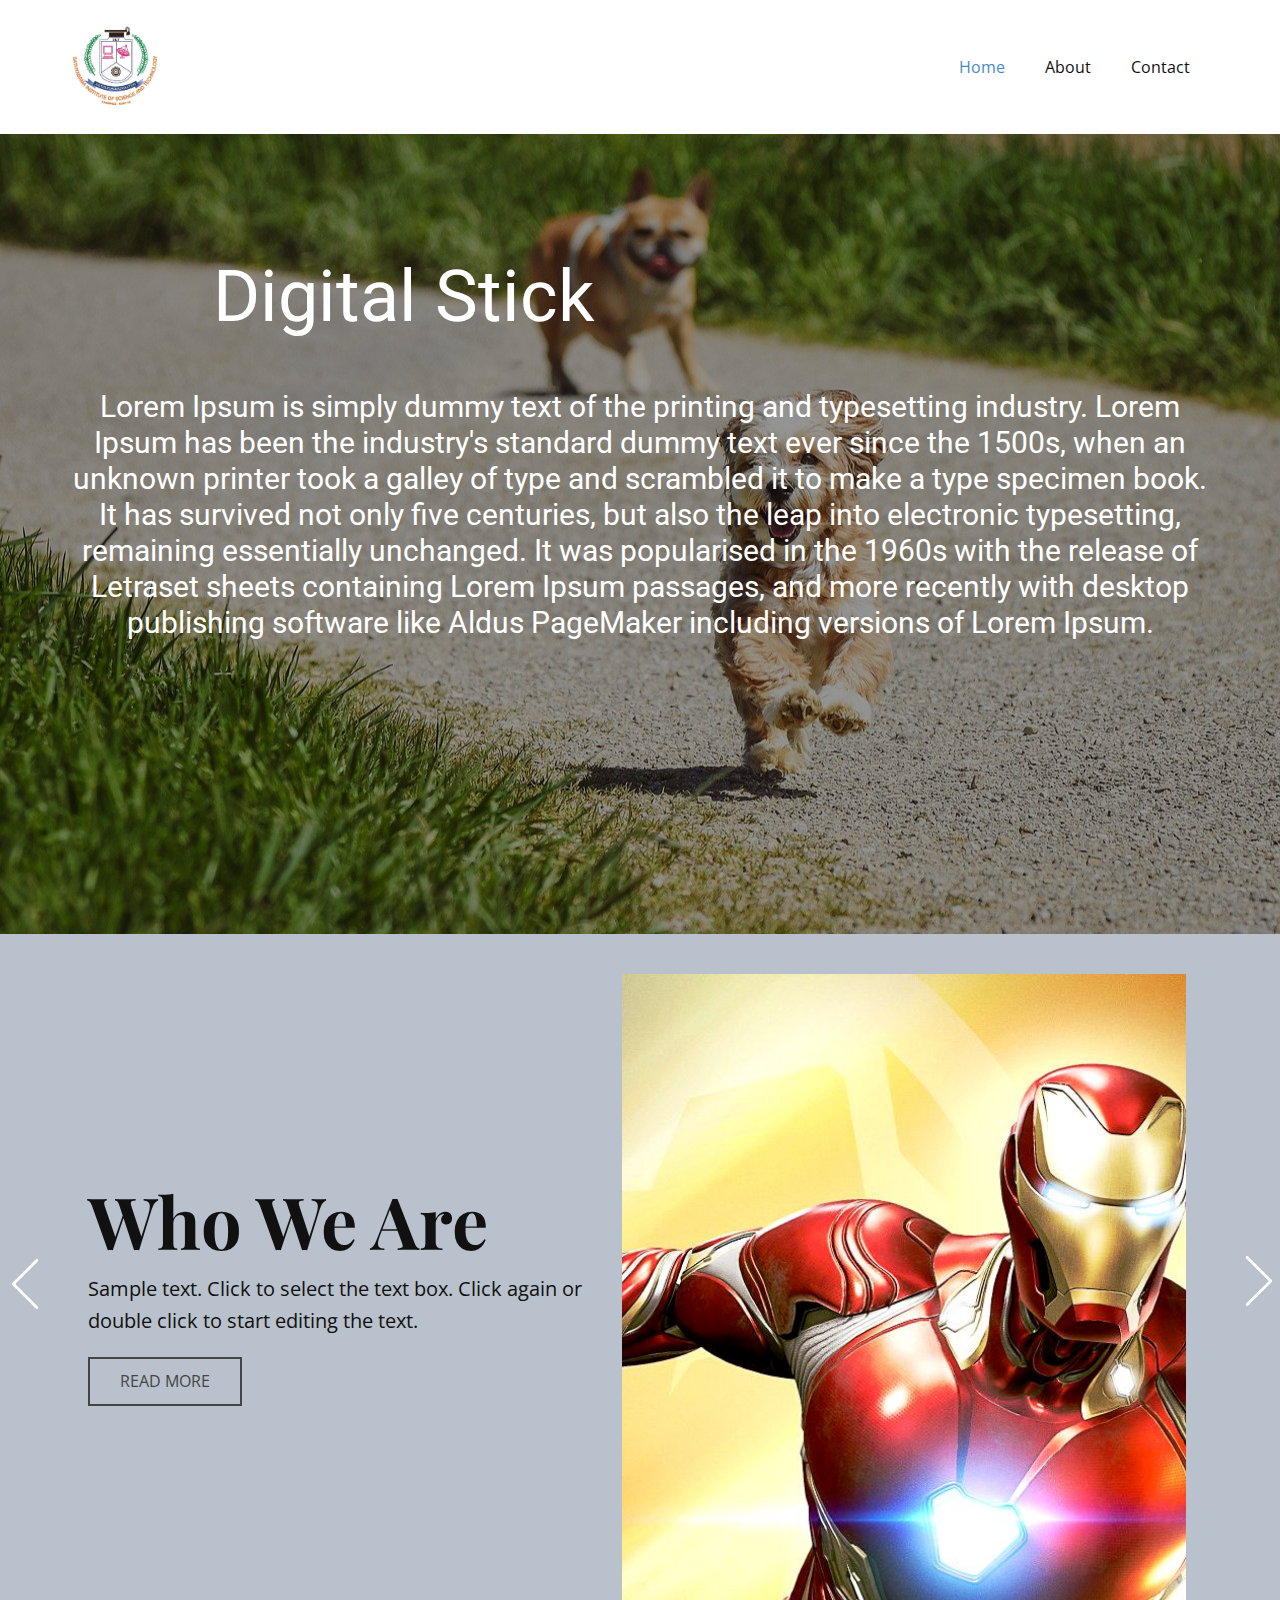
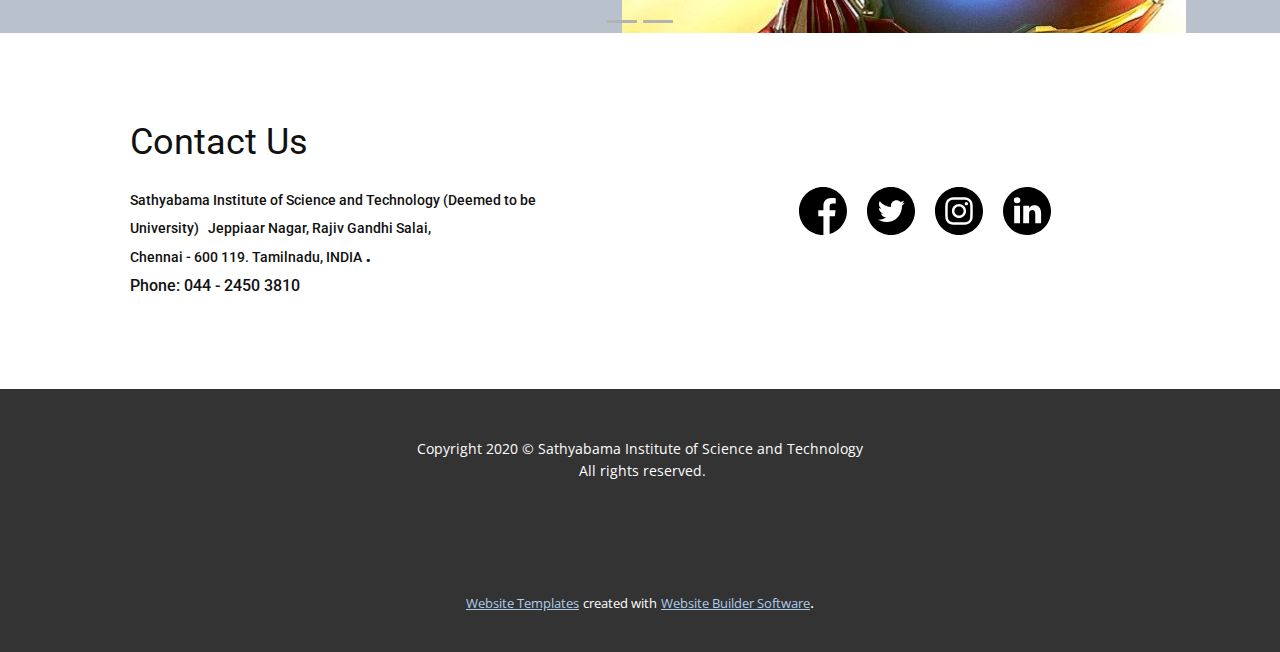
<file: index.html>
<!DOCTYPE html>
<html style="font-size: 16px;">
  <head>
    <meta name="viewport" content="width=device-width, initial-scale=1.0">
    <meta charset="utf-8">
    <meta name="keywords" content="Digital Stick, Who We Are, About our product, Contact Us">
    <meta name="description" content="">
    <title>Home</title>
    <link rel="stylesheet" href="nicepage.css" media="screen">
<link rel="stylesheet" href="Home.css" media="screen">
    <script class="u-script" type="text/javascript" src="jquery.js" defer=""></script>
    <script class="u-script" type="text/javascript" src="nicepage.js" defer=""></script>
    <meta name="generator" content="Nicepage 4.11.3, nicepage.com">
    <link id="u-theme-google-font" rel="stylesheet" href="https://fonts.googleapis.com/css?family=Roboto:100,100i,300,300i,400,400i,500,500i,700,700i,900,900i|Open+Sans:300,300i,400,400i,500,500i,600,600i,700,700i,800,800i">
    <link id="u-page-google-font" rel="stylesheet" href="https://fonts.googleapis.com/css?family=Playfair+Display:400,400i,500,500i,600,600i,700,700i,800,800i,900,900i">
    
    
    
    
    <script type="application/ld+json">{
		"@context": "http://schema.org",
		"@type": "Organization",
		"name": "",
		"logo": "images/Sathyabamalogozzzz.jpg"
}</script>
    <meta name="theme-color" content="#478ac9">
    <meta property="og:title" content="Home">
    <meta property="og:type" content="website">
  </head>
  <body data-home-page="Home.html" data-home-page-title="Home" class="u-body u-xl-mode"><header class="u-clearfix u-header u-header" id="sec-a9af"><div class="u-clearfix u-sheet u-sheet-1">
        <a href="https://nicepage.com" class="u-image u-logo u-image-1" data-image-width="919" data-image-height="907">
          <img src="images/Sathyabamalogozzzz.jpg" class="u-logo-image u-logo-image-1">
        </a>
        <nav class="u-menu u-menu-dropdown u-offcanvas u-menu-1">
          <div class="menu-collapse" style="font-size: 1rem; letter-spacing: 0px;">
            <a class="u-button-style u-custom-left-right-menu-spacing u-custom-padding-bottom u-custom-top-bottom-menu-spacing u-nav-link u-text-active-palette-1-base u-text-hover-palette-2-base" href="#">
              <svg class="u-svg-link" viewBox="0 0 24 24"><use xmlns:xlink="http://www.w3.org/1999/xlink" xlink:href="#menu-hamburger"></use></svg>
              <svg class="u-svg-content" version="1.1" id="menu-hamburger" viewBox="0 0 16 16" x="0px" y="0px" xmlns:xlink="http://www.w3.org/1999/xlink" xmlns="http://www.w3.org/2000/svg"><g><rect y="1" width="16" height="2"></rect><rect y="7" width="16" height="2"></rect><rect y="13" width="16" height="2"></rect>
</g></svg>
            </a>
          </div>
          <div class="u-custom-menu u-nav-container">
            <ul class="u-nav u-unstyled u-nav-1"><li class="u-nav-item"><a class="u-button-style u-nav-link u-text-active-palette-1-base u-text-hover-palette-2-base" href="Home.html" style="padding: 10px 20px;">Home</a>
</li><li class="u-nav-item"><a class="u-button-style u-nav-link u-text-active-palette-1-base u-text-hover-palette-2-base" href="Home.html#carousel_df7d" data-page-id="18744446" style="padding: 10px 20px;">About</a>
</li><li class="u-nav-item"><a class="u-button-style u-nav-link u-text-active-palette-1-base u-text-hover-palette-2-base" href="Home.html#sec-c124" data-page-id="18744446" style="padding: 10px 20px;">Contact</a>
</li></ul>
          </div>
          <div class="u-custom-menu u-nav-container-collapse">
            <div class="u-black u-container-style u-inner-container-layout u-opacity u-opacity-95 u-sidenav">
              <div class="u-inner-container-layout u-sidenav-overflow">
                <div class="u-menu-close"></div>
                <ul class="u-align-center u-nav u-popupmenu-items u-unstyled u-nav-2"><li class="u-nav-item"><a class="u-button-style u-nav-link" href="Home.html">Home</a>
</li><li class="u-nav-item"><a class="u-button-style u-nav-link" href="Home.html#carousel_df7d" data-page-id="18744446">About</a>
</li><li class="u-nav-item"><a class="u-button-style u-nav-link" href="Home.html#sec-c124" data-page-id="18744446">Contact</a>
</li></ul>
              </div>
            </div>
            <div class="u-black u-menu-overlay u-opacity u-opacity-70"></div>
          </div>
        </nav>
      </div></header>
    <section class="u-align-center u-clearfix u-image u-shading u-section-1" src="" data-image-width="1280" data-image-height="853" id="sec-0246">
      <div class="u-clearfix u-sheet u-sheet-1">
        <h1 class="u-text u-text-default u-title u-text-1">Digital Stick</h1>
        <h3 class="u-text u-text-default u-text-2">Lorem Ipsum&nbsp;is simply dummy text of the printing and typesetting industry. Lorem Ipsum has been the industry's standard dummy text ever since the 1500s, when an unknown printer took a galley of type and scrambled it to make a type specimen book. It has survived not only five centuries, but also the leap into electronic typesetting, remaining essentially unchanged. It was popularised in the 1960s with the release of Letraset sheets containing Lorem Ipsum passages, and more recently with desktop publishing software like Aldus PageMaker including versions of Lorem Ipsum.</h3>
      </div>
    </section>
    <section id="carousel_df7d" class="u-carousel u-slide u-block-d90e-1" data-u-ride="carousel" data-interval="5000">
      <ol class="u-absolute-hcenter u-carousel-indicators u-block-d90e-2">
        <li data-u-target="#carousel_df7d" data-u-slide-to="0" class="u-active u-grey-30"></li>
        <li data-u-target="#carousel_df7d" class="u-grey-30" data-u-slide-to="1"></li>
      </ol>
      <div class="u-carousel-inner" role="listbox">
        <div class="u-active u-align-left u-carousel-item u-clearfix u-palette-5-base u-section-2-1" src="">
          <div class="u-clearfix u-sheet u-valign-bottom u-sheet-1">
            <div class="u-clearfix u-layout-wrap u-layout-wrap-1">
              <div class="u-layout">
                <div class="u-layout-row">
                  <div class="u-container-style u-layout-cell u-left-cell u-size-30 u-layout-cell-1">
                    <div class="u-container-layout u-valign-middle u-container-layout-1">
                      <h1 class="u-custom-font u-font-playfair-display u-text u-title u-text-1">Who We Are</h1>
                      <p class="u-large-text u-text u-text-variant u-text-2">Sample text. Click to select the text box. Click again or double click to start editing the text.</p>
                      <a href="https://nicepage.com/website-design" class="u-border-2 u-border-grey-dark-1 u-btn u-btn-rectangle u-button-style u-none u-btn-1">read more</a>
                    </div>
                  </div>
                  <div class="u-container-style u-image u-layout-cell u-right-cell u-size-30 u-image-1" data-image-width="1300" data-image-height="650">
                    <div class="u-container-layout u-container-layout-2"></div>
                  </div>
                </div>
              </div>
            </div>
          </div>
        </div>
        <div class="u-align-left u-carousel-item u-clearfix u-palette-5-base u-section-2-2" src="">
          <div class="u-clearfix u-sheet u-valign-bottom-lg u-valign-bottom-xl u-sheet-1">
            <div class="u-clearfix u-expanded-width-md u-expanded-width-sm u-expanded-width-xs u-layout-wrap u-layout-wrap-1">
              <div class="u-layout">
                <div class="u-layout-row">
                  <div class="u-container-style u-layout-cell u-left-cell u-size-30 u-layout-cell-1">
                    <div class="u-container-layout u-valign-middle u-container-layout-1">
                      <h1 class="u-text u-text-1">About our product</h1>
                      <p class="u-large-text u-text u-text-variant u-text-2"></p>
                      <p style="language:en-IN;line-height:150%;margin-top:5.76pt;margin-bottom:12.0pt;
margin-left:0in;text-indent:0in;text-align:justify;text-justify:inter-ideograph;
direction:ltr;unicode-bidi:embed;mso-line-break-override:none;word-break:normal;
punctuation-wrap:hanging">
                        <span style="font-size:16.0pt;font-family:&quot;Segoe UI&quot;;
mso-ascii-font-family:&quot;Segoe UI&quot;;mso-fareast-font-family:+mn-ea;mso-bidi-font-family:
+mn-cs;mso-ascii-theme-font:minor-latin;mso-fareast-theme-font:minor-fareast;
mso-bidi-theme-font:minor-bidi;color:#DD462F;mso-font-kerning:12.0pt;
language:en-US;font-weight:bold;mso-style-textfill-type:solid;mso-style-textfill-fill-color:
#DD462F;mso-style-textfill-fill-alpha:100.0%">Our Product ‘The safety stick’
aims at safeguarding the elders and women in case of emergency. This product is
meant for reacting suddenly in order to tackle with the situation as well as
informing the emergency contact persons about our present situation&nbsp;</span>
                      </p>
                      <p></p>
                      <a href="https://nicepage.com/website-design" class="u-border-2 u-border-grey-dark-1 u-btn u-btn-rectangle u-button-style u-none u-btn-1">read more</a>
                      <img class="u-image u-image-default u-image-1" src="images/image.png" alt="" data-image-width="2589" data-image-height="45">
                    </div>
                  </div>
                  <div class="u-container-style u-image u-layout-cell u-right-cell u-size-30 u-image-2" data-image-width="1300" data-image-height="650">
                    <div class="u-container-layout u-container-layout-2"></div>
                  </div>
                </div>
              </div>
            </div>
          </div>
        </div>
      </div>
      <a class="u-absolute-vcenter u-carousel-control u-carousel-control-prev u-text-body-alt-color u-block-d90e-3" href="#carousel_df7d" role="button" data-u-slide="prev">
        <span aria-hidden="true">
          <svg viewBox="0 0 477.175 477.175"><path d="M145.188,238.575l215.5-215.5c5.3-5.3,5.3-13.8,0-19.1s-13.8-5.3-19.1,0l-225.1,225.1c-5.3,5.3-5.3,13.8,0,19.1l225.1,225
                    c2.6,2.6,6.1,4,9.5,4s6.9-1.3,9.5-4c5.3-5.3,5.3-13.8,0-19.1L145.188,238.575z"></path></svg>
        </span>
        <span class="sr-only">Previous</span>
      </a>
      <a class="u-carousel-control u-carousel-control-next u-text-body-alt-color u-block-d90e-4" href="#carousel_df7d" role="button" data-u-slide="next">
        <span aria-hidden="true">
          <svg viewBox="0 0 477.175 477.175"><path d="M360.731,229.075l-225.1-225.1c-5.3-5.3-13.8-5.3-19.1,0s-5.3,13.8,0,19.1l215.5,215.5l-215.5,215.5
                    c-5.3,5.3-5.3,13.8,0,19.1c2.6,2.6,6.1,4,9.5,4c3.4,0,6.9-1.3,9.5-4l225.1-225.1C365.931,242.875,365.931,234.275,360.731,229.075z"></path></svg>
        </span>
        <span class="sr-only">Next</span>
      </a>
    </section>
    <section class="u-clearfix u-section-3" id="sec-c124">
      <div class="u-clearfix u-sheet u-valign-middle u-sheet-1">
        <div class="u-clearfix u-expanded-width u-layout-wrap u-layout-wrap-1">
          <div class="u-gutter-0 u-layout" style="">
            <div class="u-layout-row" style="">
              <div class="u-align-left u-container-style u-layout-cell u-left-cell u-size-30 u-layout-cell-1">
                <div class="u-container-layout u-container-layout-1">
                  <h2 class="u-text u-text-default u-text-1">Contact Us</h2>
                  <h4 class="u-text u-text-default u-text-2">
                    <span style="font-size: 0.875rem;"> Sathyabama Institute of Science and Technology (Deemed to be University)&nbsp; &nbsp;Jeppiaar Nagar, Rajiv Gandhi Salai,<br>Chennai - 600 119. Tamilnadu, INDIA
                    </span>.<span style="font-size: 1rem;"></span>
                    <br>
                    <span style="font-size: 1rem;">Phone:&nbsp;044 - 2450 3810</span>
                    <br>
                  </h4>
                </div>
              </div>
              <div class="u-align-left-sm u-align-left-xs u-align-right-lg u-align-right-md u-align-right-xl u-container-style u-layout-cell u-right-cell u-size-30 u-layout-cell-2">
                <div class="u-container-layout u-valign-middle u-container-layout-2">
                  <div class="u-social-icons u-spacing-20 u-social-icons-1">
                    <a class="u-social-url" title="facebook" target="_blank" href="https://www.facebook.com/SathyabamaOfficial/"><span class="u-icon u-social-facebook u-social-icon u-icon-1"><svg class="u-svg-link" preserveAspectRatio="xMidYMin slice" viewBox="0 0 512 512" style=""><use xmlns:xlink="http://www.w3.org/1999/xlink" xlink:href="#svg-5e9f"></use></svg><svg class="u-svg-content" viewBox="0 0 512 512" id="svg-5e9f"><path d="m512 256c0-141.4-114.6-256-256-256s-256 114.6-256 256 114.6 256 256 256c1.5 0 3 0 4.5-.1v-199.2h-55v-64.1h55v-47.2c0-54.7 33.4-84.5 82.2-84.5 23.4 0 43.5 1.7 49.3 2.5v57.2h-33.6c-26.5 0-31.7 12.6-31.7 31.1v40.8h63.5l-8.3 64.1h-55.2v189.5c107-30.7 185.3-129.2 185.3-246.1z"></path></svg></span>
                    </a>
                    <a class="u-social-url" title="twitter" target="_blank" href="https://twitter.com/SathyabamaSIST?ref_src=twsrc%5Egoogle%7Ctwcamp%5Eserp%7Ctwgr%5Eauthor"><span class="u-icon u-social-icon u-social-twitter u-icon-2"><svg class="u-svg-link" preserveAspectRatio="xMidYMin slice" viewBox="0 0 512 512" style=""><use xmlns:xlink="http://www.w3.org/1999/xlink" xlink:href="#svg-9173"></use></svg><svg class="u-svg-content" viewBox="0 0 512 512" id="svg-9173"><path d="m256 0c-141.363281 0-256 114.636719-256 256s114.636719 256 256 256 256-114.636719 256-256-114.636719-256-256-256zm116.886719 199.601562c.113281 2.519532.167969 5.050782.167969 7.59375 0 77.644532-59.101563 167.179688-167.183594 167.183594h.003906-.003906c-33.183594 0-64.0625-9.726562-90.066406-26.394531 4.597656.542969 9.277343.8125 14.015624.8125 27.53125 0 52.867188-9.390625 72.980469-25.152344-25.722656-.476562-47.410156-17.464843-54.894531-40.8125 3.582031.6875 7.265625 1.0625 11.042969 1.0625 5.363281 0 10.558593-.722656 15.496093-2.070312-26.886718-5.382813-47.140624-29.144531-47.140624-57.597657 0-.265624 0-.503906.007812-.75 7.917969 4.402344 16.972656 7.050782 26.613281 7.347657-15.777343-10.527344-26.148437-28.523438-26.148437-48.910157 0-10.765624 2.910156-20.851562 7.957031-29.535156 28.976563 35.554688 72.28125 58.9375 121.117187 61.394532-1.007812-4.304688-1.527343-8.789063-1.527343-13.398438 0-32.4375 26.316406-58.753906 58.765625-58.753906 16.902344 0 32.167968 7.144531 42.890625 18.566406 13.386719-2.640625 25.957031-7.53125 37.3125-14.261719-4.394531 13.714844-13.707031 25.222657-25.839844 32.5 11.886719-1.421875 23.214844-4.574219 33.742187-9.253906-7.863281 11.785156-17.835937 22.136719-29.308593 30.429687zm0 0"></path></svg></span>
                    </a>
                    <a class="u-social-url" title="instagram" target="_blank" href="https://www.instagram.com/sathyabama.official/"><span class="u-icon u-social-icon u-social-instagram u-icon-3"><svg class="u-svg-link" preserveAspectRatio="xMidYMin slice" viewBox="0 0 512 512" style=""><use xmlns:xlink="http://www.w3.org/1999/xlink" xlink:href="#svg-ddc9"></use></svg><svg class="u-svg-content" viewBox="0 0 512 512" id="svg-ddc9"><path d="m305 256c0 27.0625-21.9375 49-49 49s-49-21.9375-49-49 21.9375-49 49-49 49 21.9375 49 49zm0 0"></path><path d="m370.59375 169.304688c-2.355469-6.382813-6.113281-12.160157-10.996094-16.902344-4.742187-4.882813-10.515625-8.640625-16.902344-10.996094-5.179687-2.011719-12.960937-4.40625-27.292968-5.058594-15.503906-.707031-20.152344-.859375-59.402344-.859375-39.253906 0-43.902344.148438-59.402344.855469-14.332031.65625-22.117187 3.050781-27.292968 5.0625-6.386719 2.355469-12.164063 6.113281-16.902344 10.996094-4.882813 4.742187-8.640625 10.515625-11 16.902344-2.011719 5.179687-4.40625 12.964843-5.058594 27.296874-.707031 15.5-.859375 20.148438-.859375 59.402344 0 39.25.152344 43.898438.859375 59.402344.652344 14.332031 3.046875 22.113281 5.058594 27.292969 2.359375 6.386719 6.113281 12.160156 10.996094 16.902343 4.742187 4.882813 10.515624 8.640626 16.902343 10.996094 5.179688 2.015625 12.964844 4.410156 27.296875 5.0625 15.5.707032 20.144532.855469 59.398438.855469 39.257812 0 43.90625-.148437 59.402344-.855469 14.332031-.652344 22.117187-3.046875 27.296874-5.0625 12.820313-4.945312 22.953126-15.078125 27.898438-27.898437 2.011719-5.179688 4.40625-12.960938 5.0625-27.292969.707031-15.503906.855469-20.152344.855469-59.402344 0-39.253906-.148438-43.902344-.855469-59.402344-.652344-14.332031-3.046875-22.117187-5.0625-27.296874zm-114.59375 162.179687c-41.691406 0-75.488281-33.792969-75.488281-75.484375s33.796875-75.484375 75.488281-75.484375c41.6875 0 75.484375 33.792969 75.484375 75.484375s-33.796875 75.484375-75.484375 75.484375zm78.46875-136.3125c-9.742188 0-17.640625-7.898437-17.640625-17.640625s7.898437-17.640625 17.640625-17.640625 17.640625 7.898437 17.640625 17.640625c-.003906 9.742188-7.898437 17.640625-17.640625 17.640625zm0 0"></path><path d="m256 0c-141.363281 0-256 114.636719-256 256s114.636719 256 256 256 256-114.636719 256-256-114.636719-256-256-256zm146.113281 316.605469c-.710937 15.648437-3.199219 26.332031-6.832031 35.683593-7.636719 19.746094-23.246094 35.355469-42.992188 42.992188-9.347656 3.632812-20.035156 6.117188-35.679687 6.832031-15.675781.714844-20.683594.886719-60.605469.886719-39.925781 0-44.929687-.171875-60.609375-.886719-15.644531-.714843-26.332031-3.199219-35.679687-6.832031-9.8125-3.691406-18.695313-9.476562-26.039063-16.957031-7.476562-7.339844-13.261719-16.226563-16.953125-26.035157-3.632812-9.347656-6.121094-20.035156-6.832031-35.679687-.722656-15.679687-.890625-20.6875-.890625-60.609375s.167969-44.929688.886719-60.605469c.710937-15.648437 3.195312-26.332031 6.828125-35.683593 3.691406-9.808594 9.480468-18.695313 16.960937-26.035157 7.339844-7.480469 16.226563-13.265625 26.035157-16.957031 9.351562-3.632812 20.035156-6.117188 35.683593-6.832031 15.675781-.714844 20.683594-.886719 60.605469-.886719s44.929688.171875 60.605469.890625c15.648437.710937 26.332031 3.195313 35.683593 6.824219 9.808594 3.691406 18.695313 9.480468 26.039063 16.960937 7.476563 7.34375 13.265625 16.226563 16.953125 26.035157 3.636719 9.351562 6.121094 20.035156 6.835938 35.683593.714843 15.675781.882812 20.683594.882812 60.605469s-.167969 44.929688-.886719 60.605469zm0 0"></path></svg></span>
                    </a>
                    <a class="u-social-url" target="_blank" data-type="Custom" title="linkedin" href="https://www.linkedin.com/school/sathyabama-institute-of-science-&amp;-technology-chennai/"><span class="u-icon u-social-custom u-social-icon u-icon-4"><svg class="u-svg-link" preserveAspectRatio="xMidYMin slice" viewBox="0 0 512 512" style=""><use xmlns:xlink="http://www.w3.org/1999/xlink" xlink:href="#svg-2804"></use></svg><svg class="u-svg-content" viewBox="0 0 512 512" id="svg-2804"><path d="m256 0c-141.363281 0-256 114.636719-256 256s114.636719 256 256 256 256-114.636719 256-256-114.636719-256-256-256zm-74.390625 387h-62.347656v-187.574219h62.347656zm-31.171875-213.1875h-.40625c-20.921875 0-34.453125-14.402344-34.453125-32.402344 0-18.40625 13.945313-32.410156 35.273437-32.410156 21.328126 0 34.453126 14.003906 34.859376 32.410156 0 18-13.53125 32.402344-35.273438 32.402344zm255.984375 213.1875h-62.339844v-100.347656c0-25.21875-9.027343-42.417969-31.585937-42.417969-17.222656 0-27.480469 11.601563-31.988282 22.800781-1.648437 4.007813-2.050781 9.609375-2.050781 15.214844v104.75h-62.34375s.816407-169.976562 0-187.574219h62.34375v26.558594c8.285157-12.78125 23.109375-30.960937 56.1875-30.960937 41.019531 0 71.777344 26.808593 71.777344 84.421874zm0 0"></path></svg></span>
                    </a>
                  </div>
                </div>
              </div>
            </div>
          </div>
        </div>
      </div>
    </section>
    
    
    <footer class="u-align-center u-clearfix u-footer u-grey-80 u-footer" id="sec-7534"><div class="u-clearfix u-sheet u-sheet-1">
        <p class="u-small-text u-text u-text-variant u-text-1">Copyright 2020&nbsp;© Sathyabama Institute of Science and Technology<br>&nbsp;All rights reserved.
        </p>
      </div></footer>
    <section class="u-backlink u-clearfix u-grey-80">
      <a class="u-link" href="https://nicepage.com/website-templates" target="_blank">
        <span>Website Templates</span>
      </a>
      <p class="u-text">
        <span>created with</span>
      </p>
      <a class="u-link" href="" target="_blank">
        <span>Website Builder Software</span>
      </a>. 
    </section>
  </body>
</html>
</file>
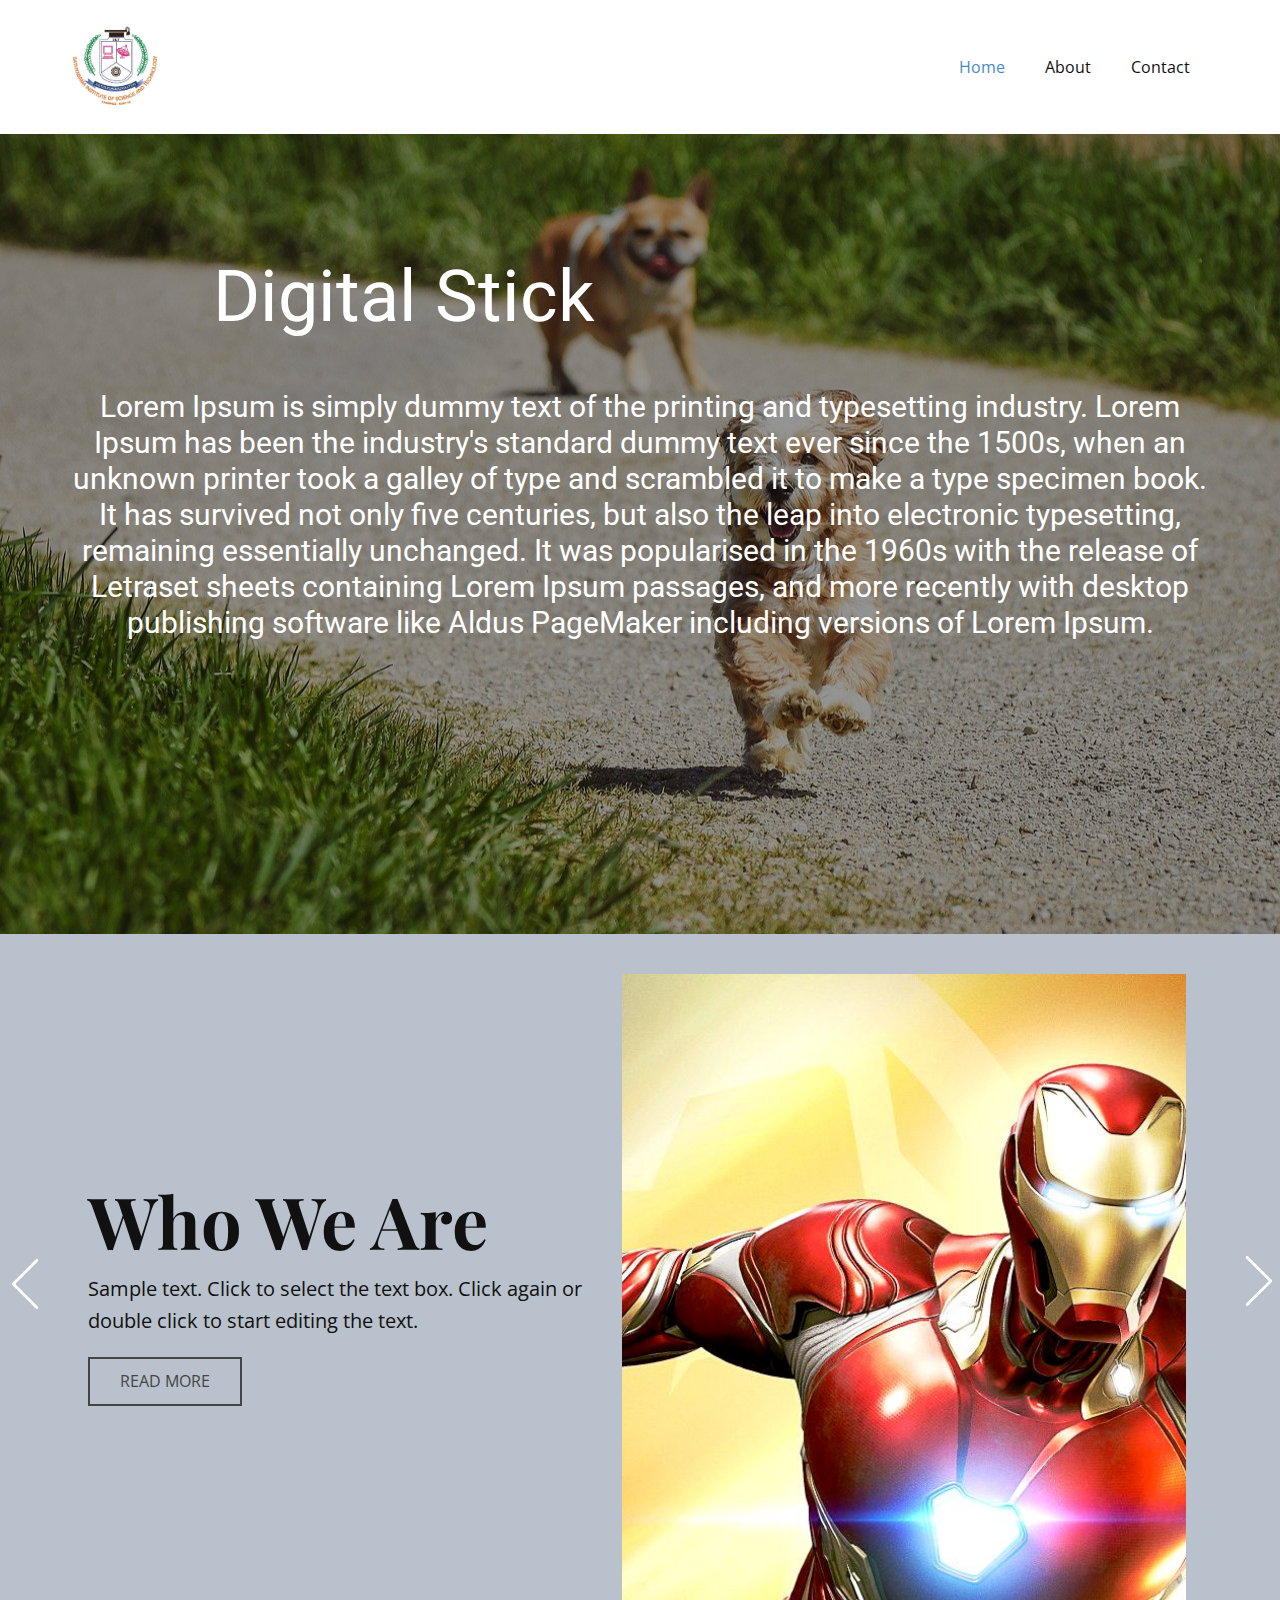
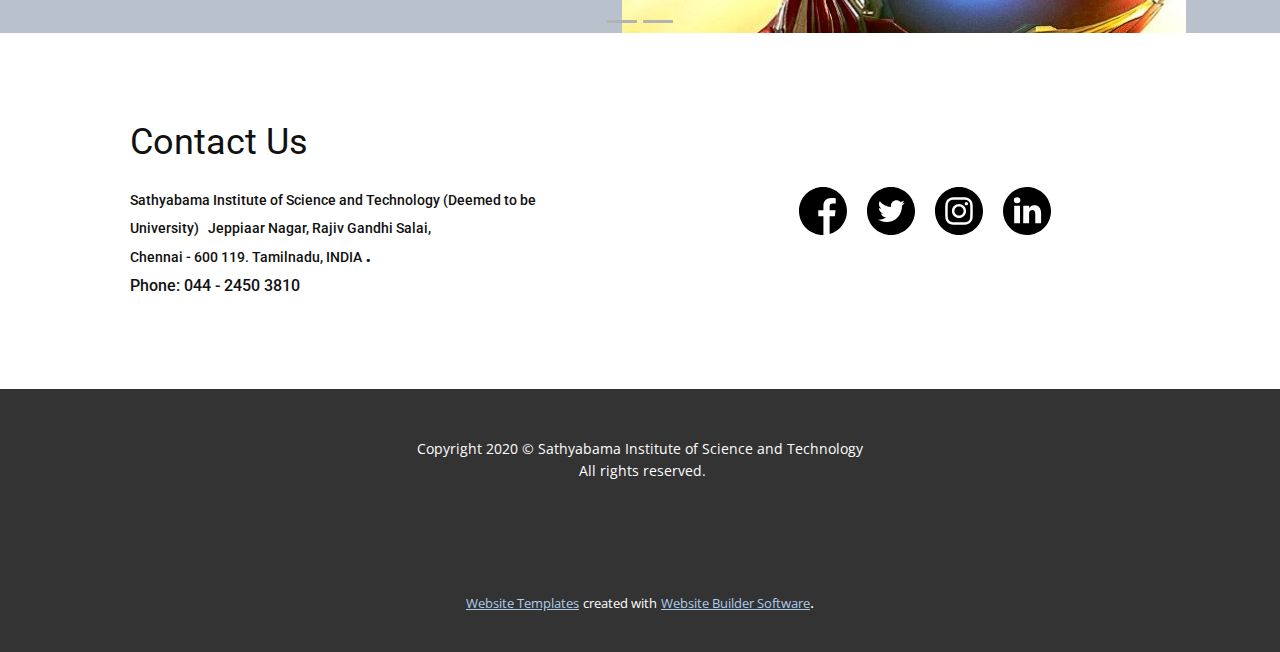
<file: Home.html>
<!DOCTYPE html>
<html style="font-size: 16px;">
  <head>
    <meta name="viewport" content="width=device-width, initial-scale=1.0">
    <meta charset="utf-8">
    <meta name="keywords" content="Digital Stick, Who We Are, About our product, Contact Us">
    <meta name="description" content="">
    <title>Home</title>
    <link rel="stylesheet" href="nicepage.css" media="screen">
<link rel="stylesheet" href="Home.css" media="screen">
    <script class="u-script" type="text/javascript" src="jquery.js" defer=""></script>
    <script class="u-script" type="text/javascript" src="nicepage.js" defer=""></script>
    <meta name="generator" content="Nicepage 4.11.3, nicepage.com">
    <link id="u-theme-google-font" rel="stylesheet" href="https://fonts.googleapis.com/css?family=Roboto:100,100i,300,300i,400,400i,500,500i,700,700i,900,900i|Open+Sans:300,300i,400,400i,500,500i,600,600i,700,700i,800,800i">
    <link id="u-page-google-font" rel="stylesheet" href="https://fonts.googleapis.com/css?family=Playfair+Display:400,400i,500,500i,600,600i,700,700i,800,800i,900,900i">
    
    
    
    
    <script type="application/ld+json">{
		"@context": "http://schema.org",
		"@type": "Organization",
		"name": "",
		"logo": "images/Sathyabamalogozzzz.jpg"
}</script>
    <meta name="theme-color" content="#478ac9">
    <meta property="og:title" content="Home">
    <meta property="og:type" content="website">
  </head>
  <body class="u-body u-xl-mode"><header class="u-clearfix u-header u-header" id="sec-a9af"><div class="u-clearfix u-sheet u-sheet-1">
        <a href="https://nicepage.com" class="u-image u-logo u-image-1" data-image-width="919" data-image-height="907">
          <img src="images/Sathyabamalogozzzz.jpg" class="u-logo-image u-logo-image-1">
        </a>
        <nav class="u-menu u-menu-dropdown u-offcanvas u-menu-1">
          <div class="menu-collapse" style="font-size: 1rem; letter-spacing: 0px;">
            <a class="u-button-style u-custom-left-right-menu-spacing u-custom-padding-bottom u-custom-top-bottom-menu-spacing u-nav-link u-text-active-palette-1-base u-text-hover-palette-2-base" href="#">
              <svg class="u-svg-link" viewBox="0 0 24 24"><use xmlns:xlink="http://www.w3.org/1999/xlink" xlink:href="#menu-hamburger"></use></svg>
              <svg class="u-svg-content" version="1.1" id="menu-hamburger" viewBox="0 0 16 16" x="0px" y="0px" xmlns:xlink="http://www.w3.org/1999/xlink" xmlns="http://www.w3.org/2000/svg"><g><rect y="1" width="16" height="2"></rect><rect y="7" width="16" height="2"></rect><rect y="13" width="16" height="2"></rect>
</g></svg>
            </a>
          </div>
          <div class="u-custom-menu u-nav-container">
            <ul class="u-nav u-unstyled u-nav-1"><li class="u-nav-item"><a class="u-button-style u-nav-link u-text-active-palette-1-base u-text-hover-palette-2-base" href="Home.html" style="padding: 10px 20px;">Home</a>
</li><li class="u-nav-item"><a class="u-button-style u-nav-link u-text-active-palette-1-base u-text-hover-palette-2-base" href="Home.html#carousel_df7d" data-page-id="18744446" style="padding: 10px 20px;">About</a>
</li><li class="u-nav-item"><a class="u-button-style u-nav-link u-text-active-palette-1-base u-text-hover-palette-2-base" href="Home.html#sec-c124" data-page-id="18744446" style="padding: 10px 20px;">Contact</a>
</li></ul>
          </div>
          <div class="u-custom-menu u-nav-container-collapse">
            <div class="u-black u-container-style u-inner-container-layout u-opacity u-opacity-95 u-sidenav">
              <div class="u-inner-container-layout u-sidenav-overflow">
                <div class="u-menu-close"></div>
                <ul class="u-align-center u-nav u-popupmenu-items u-unstyled u-nav-2"><li class="u-nav-item"><a class="u-button-style u-nav-link" href="Home.html">Home</a>
</li><li class="u-nav-item"><a class="u-button-style u-nav-link" href="Home.html#carousel_df7d" data-page-id="18744446">About</a>
</li><li class="u-nav-item"><a class="u-button-style u-nav-link" href="Home.html#sec-c124" data-page-id="18744446">Contact</a>
</li></ul>
              </div>
            </div>
            <div class="u-black u-menu-overlay u-opacity u-opacity-70"></div>
          </div>
        </nav>
      </div></header>
    <section class="u-align-center u-clearfix u-image u-shading u-section-1" src="" data-image-width="1280" data-image-height="853" id="sec-0246">
      <div class="u-clearfix u-sheet u-sheet-1">
        <h1 class="u-text u-text-default u-title u-text-1">Digital Stick</h1>
        <h3 class="u-text u-text-default u-text-2">Lorem Ipsum&nbsp;is simply dummy text of the printing and typesetting industry. Lorem Ipsum has been the industry's standard dummy text ever since the 1500s, when an unknown printer took a galley of type and scrambled it to make a type specimen book. It has survived not only five centuries, but also the leap into electronic typesetting, remaining essentially unchanged. It was popularised in the 1960s with the release of Letraset sheets containing Lorem Ipsum passages, and more recently with desktop publishing software like Aldus PageMaker including versions of Lorem Ipsum.</h3>
      </div>
    </section>
    <section id="carousel_df7d" class="u-carousel u-slide u-block-d90e-1" data-u-ride="carousel" data-interval="5000">
      <ol class="u-absolute-hcenter u-carousel-indicators u-block-d90e-2">
        <li data-u-target="#carousel_df7d" data-u-slide-to="0" class="u-active u-grey-30"></li>
        <li data-u-target="#carousel_df7d" class="u-grey-30" data-u-slide-to="1"></li>
      </ol>
      <div class="u-carousel-inner" role="listbox">
        <div class="u-active u-align-left u-carousel-item u-clearfix u-palette-5-base u-section-2-1" src="">
          <div class="u-clearfix u-sheet u-valign-bottom u-sheet-1">
            <div class="u-clearfix u-layout-wrap u-layout-wrap-1">
              <div class="u-layout">
                <div class="u-layout-row">
                  <div class="u-container-style u-layout-cell u-left-cell u-size-30 u-layout-cell-1">
                    <div class="u-container-layout u-valign-middle u-container-layout-1">
                      <h1 class="u-custom-font u-font-playfair-display u-text u-title u-text-1">Who We Are</h1>
                      <p class="u-large-text u-text u-text-variant u-text-2">Sample text. Click to select the text box. Click again or double click to start editing the text.</p>
                      <a href="https://nicepage.com/website-design" class="u-border-2 u-border-grey-dark-1 u-btn u-btn-rectangle u-button-style u-none u-btn-1">read more</a>
                    </div>
                  </div>
                  <div class="u-container-style u-image u-layout-cell u-right-cell u-size-30 u-image-1" data-image-width="1300" data-image-height="650">
                    <div class="u-container-layout u-container-layout-2"></div>
                  </div>
                </div>
              </div>
            </div>
          </div>
        </div>
        <div class="u-align-left u-carousel-item u-clearfix u-palette-5-base u-section-2-2" src="">
          <div class="u-clearfix u-sheet u-valign-bottom-lg u-valign-bottom-xl u-sheet-1">
            <div class="u-clearfix u-expanded-width-md u-expanded-width-sm u-expanded-width-xs u-layout-wrap u-layout-wrap-1">
              <div class="u-layout">
                <div class="u-layout-row">
                  <div class="u-container-style u-layout-cell u-left-cell u-size-30 u-layout-cell-1">
                    <div class="u-container-layout u-valign-middle u-container-layout-1">
                      <h1 class="u-text u-text-1">About our product</h1>
                      <p class="u-large-text u-text u-text-variant u-text-2"></p>
                      <p style="language:en-IN;line-height:150%;margin-top:5.76pt;margin-bottom:12.0pt;
margin-left:0in;text-indent:0in;text-align:justify;text-justify:inter-ideograph;
direction:ltr;unicode-bidi:embed;mso-line-break-override:none;word-break:normal;
punctuation-wrap:hanging">
                        <span style="font-size:16.0pt;font-family:&quot;Segoe UI&quot;;
mso-ascii-font-family:&quot;Segoe UI&quot;;mso-fareast-font-family:+mn-ea;mso-bidi-font-family:
+mn-cs;mso-ascii-theme-font:minor-latin;mso-fareast-theme-font:minor-fareast;
mso-bidi-theme-font:minor-bidi;color:#DD462F;mso-font-kerning:12.0pt;
language:en-US;font-weight:bold;mso-style-textfill-type:solid;mso-style-textfill-fill-color:
#DD462F;mso-style-textfill-fill-alpha:100.0%">Our Product ‘The safety stick’
aims at safeguarding the elders and women in case of emergency. This product is
meant for reacting suddenly in order to tackle with the situation as well as
informing the emergency contact persons about our present situation&nbsp;</span>
                      </p>
                      <p></p>
                      <a href="https://nicepage.com/website-design" class="u-border-2 u-border-grey-dark-1 u-btn u-btn-rectangle u-button-style u-none u-btn-1">read more</a>
                      <img class="u-image u-image-default u-image-1" src="images/image.png" alt="" data-image-width="2589" data-image-height="45">
                    </div>
                  </div>
                  <div class="u-container-style u-image u-layout-cell u-right-cell u-size-30 u-image-2" data-image-width="1300" data-image-height="650">
                    <div class="u-container-layout u-container-layout-2"></div>
                  </div>
                </div>
              </div>
            </div>
          </div>
        </div>
      </div>
      <a class="u-absolute-vcenter u-carousel-control u-carousel-control-prev u-text-body-alt-color u-block-d90e-3" href="#carousel_df7d" role="button" data-u-slide="prev">
        <span aria-hidden="true">
          <svg viewBox="0 0 477.175 477.175"><path d="M145.188,238.575l215.5-215.5c5.3-5.3,5.3-13.8,0-19.1s-13.8-5.3-19.1,0l-225.1,225.1c-5.3,5.3-5.3,13.8,0,19.1l225.1,225
                    c2.6,2.6,6.1,4,9.5,4s6.9-1.3,9.5-4c5.3-5.3,5.3-13.8,0-19.1L145.188,238.575z"></path></svg>
        </span>
        <span class="sr-only">Previous</span>
      </a>
      <a class="u-carousel-control u-carousel-control-next u-text-body-alt-color u-block-d90e-4" href="#carousel_df7d" role="button" data-u-slide="next">
        <span aria-hidden="true">
          <svg viewBox="0 0 477.175 477.175"><path d="M360.731,229.075l-225.1-225.1c-5.3-5.3-13.8-5.3-19.1,0s-5.3,13.8,0,19.1l215.5,215.5l-215.5,215.5
                    c-5.3,5.3-5.3,13.8,0,19.1c2.6,2.6,6.1,4,9.5,4c3.4,0,6.9-1.3,9.5-4l225.1-225.1C365.931,242.875,365.931,234.275,360.731,229.075z"></path></svg>
        </span>
        <span class="sr-only">Next</span>
      </a>
    </section>
    <section class="u-clearfix u-section-3" id="sec-c124">
      <div class="u-clearfix u-sheet u-valign-middle u-sheet-1">
        <div class="u-clearfix u-expanded-width u-layout-wrap u-layout-wrap-1">
          <div class="u-gutter-0 u-layout" style="">
            <div class="u-layout-row" style="">
              <div class="u-align-left u-container-style u-layout-cell u-left-cell u-size-30 u-layout-cell-1">
                <div class="u-container-layout u-container-layout-1">
                  <h2 class="u-text u-text-default u-text-1">Contact Us</h2>
                  <h4 class="u-text u-text-default u-text-2">
                    <span style="font-size: 0.875rem;"> Sathyabama Institute of Science and Technology (Deemed to be University)&nbsp; &nbsp;Jeppiaar Nagar, Rajiv Gandhi Salai,<br>Chennai - 600 119. Tamilnadu, INDIA
                    </span>.<span style="font-size: 1rem;"></span>
                    <br>
                    <span style="font-size: 1rem;">Phone:&nbsp;044 - 2450 3810</span>
                    <br>
                  </h4>
                </div>
              </div>
              <div class="u-align-left-sm u-align-left-xs u-align-right-lg u-align-right-md u-align-right-xl u-container-style u-layout-cell u-right-cell u-size-30 u-layout-cell-2">
                <div class="u-container-layout u-valign-middle u-container-layout-2">
                  <div class="u-social-icons u-spacing-20 u-social-icons-1">
                    <a class="u-social-url" title="facebook" target="_blank" href="https://www.facebook.com/SathyabamaOfficial/"><span class="u-icon u-social-facebook u-social-icon u-icon-1"><svg class="u-svg-link" preserveAspectRatio="xMidYMin slice" viewBox="0 0 512 512" style=""><use xmlns:xlink="http://www.w3.org/1999/xlink" xlink:href="#svg-5e9f"></use></svg><svg class="u-svg-content" viewBox="0 0 512 512" id="svg-5e9f"><path d="m512 256c0-141.4-114.6-256-256-256s-256 114.6-256 256 114.6 256 256 256c1.5 0 3 0 4.5-.1v-199.2h-55v-64.1h55v-47.2c0-54.7 33.4-84.5 82.2-84.5 23.4 0 43.5 1.7 49.3 2.5v57.2h-33.6c-26.5 0-31.7 12.6-31.7 31.1v40.8h63.5l-8.3 64.1h-55.2v189.5c107-30.7 185.3-129.2 185.3-246.1z"></path></svg></span>
                    </a>
                    <a class="u-social-url" title="twitter" target="_blank" href="https://twitter.com/SathyabamaSIST?ref_src=twsrc%5Egoogle%7Ctwcamp%5Eserp%7Ctwgr%5Eauthor"><span class="u-icon u-social-icon u-social-twitter u-icon-2"><svg class="u-svg-link" preserveAspectRatio="xMidYMin slice" viewBox="0 0 512 512" style=""><use xmlns:xlink="http://www.w3.org/1999/xlink" xlink:href="#svg-9173"></use></svg><svg class="u-svg-content" viewBox="0 0 512 512" id="svg-9173"><path d="m256 0c-141.363281 0-256 114.636719-256 256s114.636719 256 256 256 256-114.636719 256-256-114.636719-256-256-256zm116.886719 199.601562c.113281 2.519532.167969 5.050782.167969 7.59375 0 77.644532-59.101563 167.179688-167.183594 167.183594h.003906-.003906c-33.183594 0-64.0625-9.726562-90.066406-26.394531 4.597656.542969 9.277343.8125 14.015624.8125 27.53125 0 52.867188-9.390625 72.980469-25.152344-25.722656-.476562-47.410156-17.464843-54.894531-40.8125 3.582031.6875 7.265625 1.0625 11.042969 1.0625 5.363281 0 10.558593-.722656 15.496093-2.070312-26.886718-5.382813-47.140624-29.144531-47.140624-57.597657 0-.265624 0-.503906.007812-.75 7.917969 4.402344 16.972656 7.050782 26.613281 7.347657-15.777343-10.527344-26.148437-28.523438-26.148437-48.910157 0-10.765624 2.910156-20.851562 7.957031-29.535156 28.976563 35.554688 72.28125 58.9375 121.117187 61.394532-1.007812-4.304688-1.527343-8.789063-1.527343-13.398438 0-32.4375 26.316406-58.753906 58.765625-58.753906 16.902344 0 32.167968 7.144531 42.890625 18.566406 13.386719-2.640625 25.957031-7.53125 37.3125-14.261719-4.394531 13.714844-13.707031 25.222657-25.839844 32.5 11.886719-1.421875 23.214844-4.574219 33.742187-9.253906-7.863281 11.785156-17.835937 22.136719-29.308593 30.429687zm0 0"></path></svg></span>
                    </a>
                    <a class="u-social-url" title="instagram" target="_blank" href="https://www.instagram.com/sathyabama.official/"><span class="u-icon u-social-icon u-social-instagram u-icon-3"><svg class="u-svg-link" preserveAspectRatio="xMidYMin slice" viewBox="0 0 512 512" style=""><use xmlns:xlink="http://www.w3.org/1999/xlink" xlink:href="#svg-ddc9"></use></svg><svg class="u-svg-content" viewBox="0 0 512 512" id="svg-ddc9"><path d="m305 256c0 27.0625-21.9375 49-49 49s-49-21.9375-49-49 21.9375-49 49-49 49 21.9375 49 49zm0 0"></path><path d="m370.59375 169.304688c-2.355469-6.382813-6.113281-12.160157-10.996094-16.902344-4.742187-4.882813-10.515625-8.640625-16.902344-10.996094-5.179687-2.011719-12.960937-4.40625-27.292968-5.058594-15.503906-.707031-20.152344-.859375-59.402344-.859375-39.253906 0-43.902344.148438-59.402344.855469-14.332031.65625-22.117187 3.050781-27.292968 5.0625-6.386719 2.355469-12.164063 6.113281-16.902344 10.996094-4.882813 4.742187-8.640625 10.515625-11 16.902344-2.011719 5.179687-4.40625 12.964843-5.058594 27.296874-.707031 15.5-.859375 20.148438-.859375 59.402344 0 39.25.152344 43.898438.859375 59.402344.652344 14.332031 3.046875 22.113281 5.058594 27.292969 2.359375 6.386719 6.113281 12.160156 10.996094 16.902343 4.742187 4.882813 10.515624 8.640626 16.902343 10.996094 5.179688 2.015625 12.964844 4.410156 27.296875 5.0625 15.5.707032 20.144532.855469 59.398438.855469 39.257812 0 43.90625-.148437 59.402344-.855469 14.332031-.652344 22.117187-3.046875 27.296874-5.0625 12.820313-4.945312 22.953126-15.078125 27.898438-27.898437 2.011719-5.179688 4.40625-12.960938 5.0625-27.292969.707031-15.503906.855469-20.152344.855469-59.402344 0-39.253906-.148438-43.902344-.855469-59.402344-.652344-14.332031-3.046875-22.117187-5.0625-27.296874zm-114.59375 162.179687c-41.691406 0-75.488281-33.792969-75.488281-75.484375s33.796875-75.484375 75.488281-75.484375c41.6875 0 75.484375 33.792969 75.484375 75.484375s-33.796875 75.484375-75.484375 75.484375zm78.46875-136.3125c-9.742188 0-17.640625-7.898437-17.640625-17.640625s7.898437-17.640625 17.640625-17.640625 17.640625 7.898437 17.640625 17.640625c-.003906 9.742188-7.898437 17.640625-17.640625 17.640625zm0 0"></path><path d="m256 0c-141.363281 0-256 114.636719-256 256s114.636719 256 256 256 256-114.636719 256-256-114.636719-256-256-256zm146.113281 316.605469c-.710937 15.648437-3.199219 26.332031-6.832031 35.683593-7.636719 19.746094-23.246094 35.355469-42.992188 42.992188-9.347656 3.632812-20.035156 6.117188-35.679687 6.832031-15.675781.714844-20.683594.886719-60.605469.886719-39.925781 0-44.929687-.171875-60.609375-.886719-15.644531-.714843-26.332031-3.199219-35.679687-6.832031-9.8125-3.691406-18.695313-9.476562-26.039063-16.957031-7.476562-7.339844-13.261719-16.226563-16.953125-26.035157-3.632812-9.347656-6.121094-20.035156-6.832031-35.679687-.722656-15.679687-.890625-20.6875-.890625-60.609375s.167969-44.929688.886719-60.605469c.710937-15.648437 3.195312-26.332031 6.828125-35.683593 3.691406-9.808594 9.480468-18.695313 16.960937-26.035157 7.339844-7.480469 16.226563-13.265625 26.035157-16.957031 9.351562-3.632812 20.035156-6.117188 35.683593-6.832031 15.675781-.714844 20.683594-.886719 60.605469-.886719s44.929688.171875 60.605469.890625c15.648437.710937 26.332031 3.195313 35.683593 6.824219 9.808594 3.691406 18.695313 9.480468 26.039063 16.960937 7.476563 7.34375 13.265625 16.226563 16.953125 26.035157 3.636719 9.351562 6.121094 20.035156 6.835938 35.683593.714843 15.675781.882812 20.683594.882812 60.605469s-.167969 44.929688-.886719 60.605469zm0 0"></path></svg></span>
                    </a>
                    <a class="u-social-url" target="_blank" data-type="Custom" title="linkedin" href="https://www.linkedin.com/school/sathyabama-institute-of-science-&amp;-technology-chennai/"><span class="u-icon u-social-custom u-social-icon u-icon-4"><svg class="u-svg-link" preserveAspectRatio="xMidYMin slice" viewBox="0 0 512 512" style=""><use xmlns:xlink="http://www.w3.org/1999/xlink" xlink:href="#svg-2804"></use></svg><svg class="u-svg-content" viewBox="0 0 512 512" id="svg-2804"><path d="m256 0c-141.363281 0-256 114.636719-256 256s114.636719 256 256 256 256-114.636719 256-256-114.636719-256-256-256zm-74.390625 387h-62.347656v-187.574219h62.347656zm-31.171875-213.1875h-.40625c-20.921875 0-34.453125-14.402344-34.453125-32.402344 0-18.40625 13.945313-32.410156 35.273437-32.410156 21.328126 0 34.453126 14.003906 34.859376 32.410156 0 18-13.53125 32.402344-35.273438 32.402344zm255.984375 213.1875h-62.339844v-100.347656c0-25.21875-9.027343-42.417969-31.585937-42.417969-17.222656 0-27.480469 11.601563-31.988282 22.800781-1.648437 4.007813-2.050781 9.609375-2.050781 15.214844v104.75h-62.34375s.816407-169.976562 0-187.574219h62.34375v26.558594c8.285157-12.78125 23.109375-30.960937 56.1875-30.960937 41.019531 0 71.777344 26.808593 71.777344 84.421874zm0 0"></path></svg></span>
                    </a>
                  </div>
                </div>
              </div>
            </div>
          </div>
        </div>
      </div>
    </section>
    
    
    <footer class="u-align-center u-clearfix u-footer u-grey-80 u-footer" id="sec-7534"><div class="u-clearfix u-sheet u-sheet-1">
        <p class="u-small-text u-text u-text-variant u-text-1">Copyright 2020&nbsp;© Sathyabama Institute of Science and Technology<br>&nbsp;All rights reserved.
        </p>
      </div></footer>
    <section class="u-backlink u-clearfix u-grey-80">
      <a class="u-link" href="https://nicepage.com/website-templates" target="_blank">
        <span>Website Templates</span>
      </a>
      <p class="u-text">
        <span>created with</span>
      </p>
      <a class="u-link" href="" target="_blank">
        <span>Website Builder Software</span>
      </a>. 
    </section>
  </body>
</html>
</file>
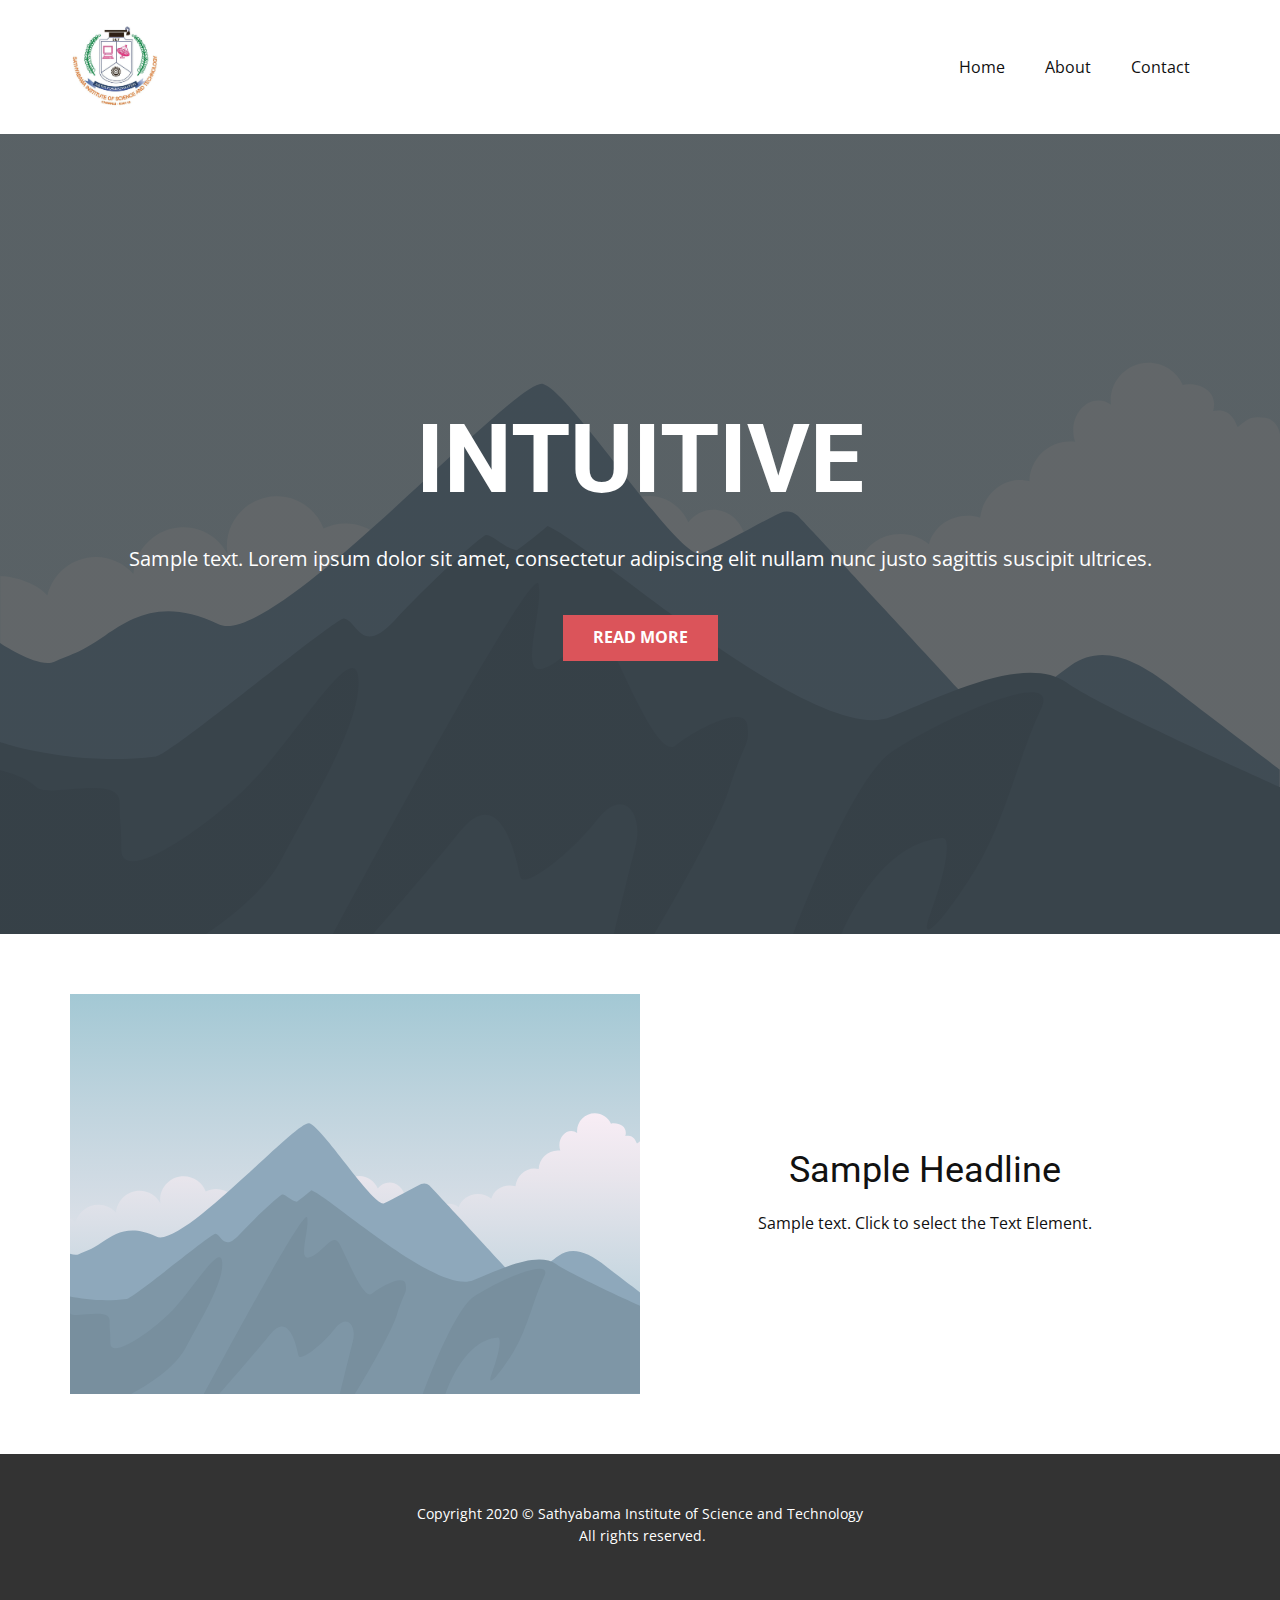
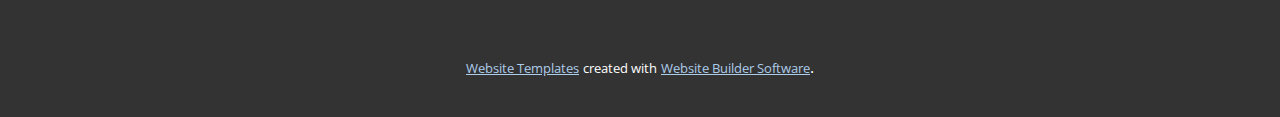
<file: Page-1.html>
<!DOCTYPE html>
<html style="font-size: 16px;">
  <head>
    <meta name="viewport" content="width=device-width, initial-scale=1.0">
    <meta charset="utf-8">
    <meta name="keywords" content="INTUITIVE">
    <meta name="description" content="">
    <title>Page 1</title>
    <link rel="stylesheet" href="nicepage.css" media="screen">
<link rel="stylesheet" href="Page-1.css" media="screen">
    <script class="u-script" type="text/javascript" src="jquery.js" defer=""></script>
    <script class="u-script" type="text/javascript" src="nicepage.js" defer=""></script>
    <meta name="generator" content="Nicepage 4.11.3, nicepage.com">
    <link id="u-theme-google-font" rel="stylesheet" href="https://fonts.googleapis.com/css?family=Roboto:100,100i,300,300i,400,400i,500,500i,700,700i,900,900i|Open+Sans:300,300i,400,400i,500,500i,600,600i,700,700i,800,800i">
    
    
    
    <script type="application/ld+json">{
		"@context": "http://schema.org",
		"@type": "Organization",
		"name": "",
		"logo": "images/Sathyabamalogozzzz.jpg"
}</script>
    <meta name="theme-color" content="#478ac9">
    <meta property="og:title" content="Page 1">
    <meta property="og:type" content="website">
  </head>
  <body class="u-body u-xl-mode"><header class="u-clearfix u-header u-header" id="sec-a9af"><div class="u-clearfix u-sheet u-sheet-1">
        <a href="https://nicepage.com" class="u-image u-logo u-image-1" data-image-width="919" data-image-height="907">
          <img src="images/Sathyabamalogozzzz.jpg" class="u-logo-image u-logo-image-1">
        </a>
        <nav class="u-menu u-menu-dropdown u-offcanvas u-menu-1">
          <div class="menu-collapse" style="font-size: 1rem; letter-spacing: 0px;">
            <a class="u-button-style u-custom-left-right-menu-spacing u-custom-padding-bottom u-custom-top-bottom-menu-spacing u-nav-link u-text-active-palette-1-base u-text-hover-palette-2-base" href="#">
              <svg class="u-svg-link" viewBox="0 0 24 24"><use xmlns:xlink="http://www.w3.org/1999/xlink" xlink:href="#menu-hamburger"></use></svg>
              <svg class="u-svg-content" version="1.1" id="menu-hamburger" viewBox="0 0 16 16" x="0px" y="0px" xmlns:xlink="http://www.w3.org/1999/xlink" xmlns="http://www.w3.org/2000/svg"><g><rect y="1" width="16" height="2"></rect><rect y="7" width="16" height="2"></rect><rect y="13" width="16" height="2"></rect>
</g></svg>
            </a>
          </div>
          <div class="u-custom-menu u-nav-container">
            <ul class="u-nav u-unstyled u-nav-1"><li class="u-nav-item"><a class="u-button-style u-nav-link u-text-active-palette-1-base u-text-hover-palette-2-base" href="Home.html" style="padding: 10px 20px;">Home</a>
</li><li class="u-nav-item"><a class="u-button-style u-nav-link u-text-active-palette-1-base u-text-hover-palette-2-base" href="Home.html#carousel_df7d" data-page-id="18744446" style="padding: 10px 20px;">About</a>
</li><li class="u-nav-item"><a class="u-button-style u-nav-link u-text-active-palette-1-base u-text-hover-palette-2-base" href="Home.html#sec-c124" data-page-id="18744446" style="padding: 10px 20px;">Contact</a>
</li></ul>
          </div>
          <div class="u-custom-menu u-nav-container-collapse">
            <div class="u-black u-container-style u-inner-container-layout u-opacity u-opacity-95 u-sidenav">
              <div class="u-inner-container-layout u-sidenav-overflow">
                <div class="u-menu-close"></div>
                <ul class="u-align-center u-nav u-popupmenu-items u-unstyled u-nav-2"><li class="u-nav-item"><a class="u-button-style u-nav-link" href="Home.html">Home</a>
</li><li class="u-nav-item"><a class="u-button-style u-nav-link" href="Home.html#carousel_df7d" data-page-id="18744446">About</a>
</li><li class="u-nav-item"><a class="u-button-style u-nav-link" href="Home.html#sec-c124" data-page-id="18744446">Contact</a>
</li></ul>
              </div>
            </div>
            <div class="u-black u-menu-overlay u-opacity u-opacity-70"></div>
          </div>
        </nav>
      </div></header>
    <section class="u-align-center u-clearfix u-image u-shading u-section-1" src="" data-image-width="256" data-image-height="256" id="sec-7cb6">
      <div class="u-clearfix u-sheet u-valign-middle u-sheet-1">
        <h1 class="u-text u-text-default u-title u-text-1">INTUITIVE</h1>
        <p class="u-large-text u-text u-text-default u-text-variant u-text-2">Sample text. Lorem ipsum dolor sit amet, consectetur adipiscing elit nullam nunc justo sagittis suscipit ultrices.</p>
        <a href="#" class="u-btn u-button-style u-palette-2-base u-btn-1">Read More</a>
      </div>
    </section>
    <section class="u-clearfix u-section-2" id="sec-323c">
      <div class="u-clearfix u-sheet u-sheet-1">
        <div class="u-clearfix u-expanded-width u-layout-wrap u-layout-wrap-1">
          <div class="u-layout">
            <div class="u-layout-row">
              <div class="u-container-style u-image u-layout-cell u-size-30 u-image-1" data-image-width="400" data-image-height="265">
                <div class="u-container-layout u-valign-top u-container-layout-1"></div>
              </div>
              <div class="u-align-center u-container-style u-layout-cell u-size-30 u-layout-cell-2">
                <div class="u-container-layout u-valign-middle u-container-layout-2">
                  <h2 class="u-text u-text-default u-text-1">Sample Headline</h2>
                  <p class="u-text u-text-default u-text-2">Sample text. Click to select the Text Element.</p>
                </div>
              </div>
            </div>
          </div>
        </div>
      </div>
    </section>
    
    
    <footer class="u-align-center u-clearfix u-footer u-grey-80 u-footer" id="sec-7534"><div class="u-clearfix u-sheet u-sheet-1">
        <p class="u-small-text u-text u-text-variant u-text-1">Copyright 2020&nbsp;© Sathyabama Institute of Science and Technology<br>&nbsp;All rights reserved.
        </p>
      </div></footer>
    <section class="u-backlink u-clearfix u-grey-80">
      <a class="u-link" href="https://nicepage.com/website-templates" target="_blank">
        <span>Website Templates</span>
      </a>
      <p class="u-text">
        <span>created with</span>
      </p>
      <a class="u-link" href="" target="_blank">
        <span>Website Builder Software</span>
      </a>. 
    </section>
  </body>
</html>
</file>
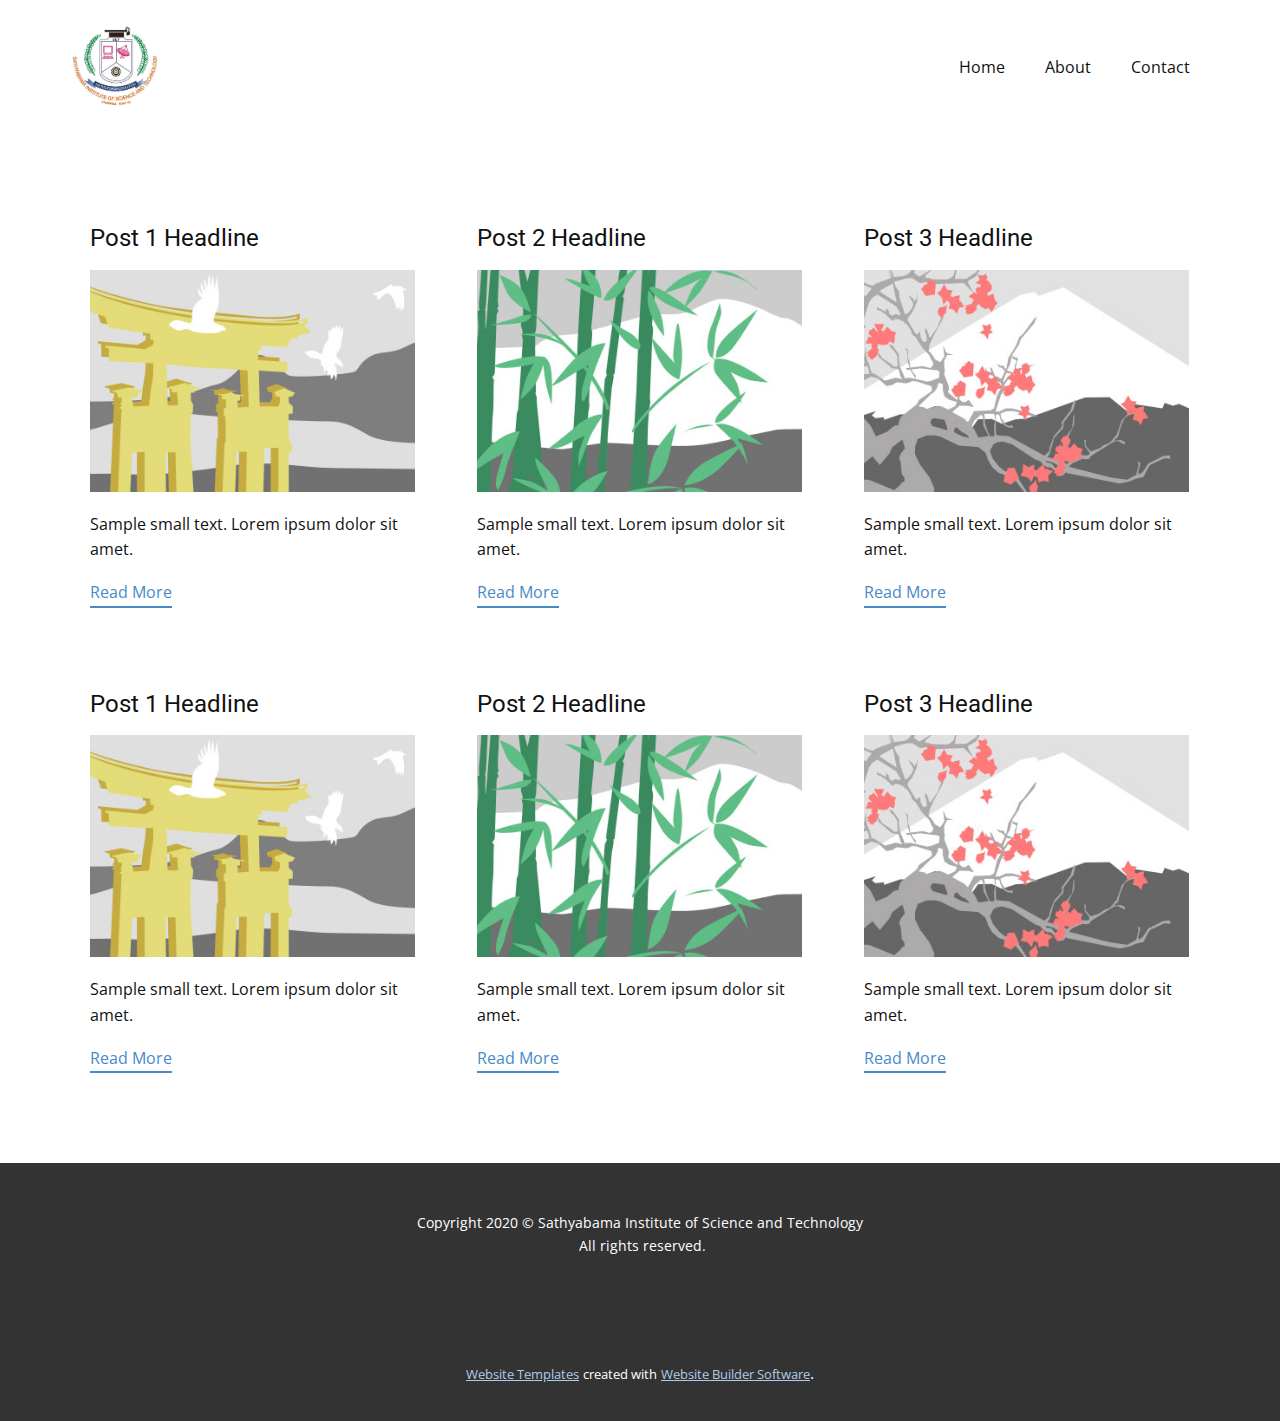
<file: blog/blog.html>
<html style="font-size: 16px;"><head>
    <meta name="viewport" content="width=device-width, initial-scale=1.0">
    <meta charset="utf-8">
    <meta name="keywords" content="">
    <meta name="description" content="">
    <title>Blog Template</title>
    <link rel="stylesheet" href="../nicepage.css" media="screen">
<link rel="stylesheet" href="../Blog-Template.css" media="screen">
    <script class="u-script" type="text/javascript" src="../jquery.js" defer=""></script>
    <script class="u-script" type="text/javascript" src="../nicepage.js" defer=""></script>
    <meta name="generator" content="Nicepage 4.11.3, nicepage.com">
    <link id="u-theme-google-font" rel="stylesheet" href="https://fonts.googleapis.com/css?family=Roboto:100,100i,300,300i,400,400i,500,500i,700,700i,900,900i|Open+Sans:300,300i,400,400i,500,500i,600,600i,700,700i,800,800i">
    
    
    <script type="application/ld+json">{
		"@context": "http://schema.org",
		"@type": "Organization",
		"name": "",
		"logo": "images/Sathyabamalogozzzz.jpg"
}</script>
    <meta name="theme-color" content="#478ac9">
  </head>
  <body class="u-body u-xl-mode"><header class="u-clearfix u-header u-header" id="sec-a9af"><div class="u-clearfix u-sheet u-sheet-1">
        <a href="https://nicepage.com" class="u-image u-logo u-image-1" data-image-width="919" data-image-height="907">
          <img src="../images/Sathyabamalogozzzz.jpg" class="u-logo-image u-logo-image-1">
        </a>
        <nav class="u-menu u-menu-dropdown u-offcanvas u-menu-1">
          <div class="menu-collapse" style="font-size: 1rem; letter-spacing: 0px;">
            <a class="u-button-style u-custom-left-right-menu-spacing u-custom-padding-bottom u-custom-top-bottom-menu-spacing u-nav-link u-text-active-palette-1-base u-text-hover-palette-2-base" href="#">
              <svg class="u-svg-link" viewBox="0 0 24 24"><use xmlns:xlink="http://www.w3.org/1999/xlink" xlink:href="#menu-hamburger"></use></svg>
              <svg class="u-svg-content" version="1.1" id="menu-hamburger" viewBox="0 0 16 16" x="0px" y="0px" xmlns:xlink="http://www.w3.org/1999/xlink" xmlns="http://www.w3.org/2000/svg"><g><rect y="1" width="16" height="2"></rect><rect y="7" width="16" height="2"></rect><rect y="13" width="16" height="2"></rect>
</g></svg>
            </a>
          </div>
          <div class="u-custom-menu u-nav-container">
            <ul class="u-nav u-unstyled u-nav-1"><li class="u-nav-item"><a class="u-button-style u-nav-link u-text-active-palette-1-base u-text-hover-palette-2-base" href="../Home.html" style="padding: 10px 20px;">Home</a>
</li><li class="u-nav-item"><a class="u-button-style u-nav-link u-text-active-palette-1-base u-text-hover-palette-2-base" href="../Home.html#carousel_df7d" data-page-id="18744446" style="padding: 10px 20px;">About</a>
</li><li class="u-nav-item"><a class="u-button-style u-nav-link u-text-active-palette-1-base u-text-hover-palette-2-base" href="../Home.html#sec-c124" data-page-id="18744446" style="padding: 10px 20px;">Contact</a>
</li></ul>
          </div>
          <div class="u-custom-menu u-nav-container-collapse">
            <div class="u-black u-container-style u-inner-container-layout u-opacity u-opacity-95 u-sidenav">
              <div class="u-inner-container-layout u-sidenav-overflow">
                <div class="u-menu-close"></div>
                <ul class="u-align-center u-nav u-popupmenu-items u-unstyled u-nav-2"><li class="u-nav-item"><a class="u-button-style u-nav-link" href="../Home.html">Home</a>
</li><li class="u-nav-item"><a class="u-button-style u-nav-link" href="../Home.html#carousel_df7d" data-page-id="18744446">About</a>
</li><li class="u-nav-item"><a class="u-button-style u-nav-link" href="../Home.html#sec-c124" data-page-id="18744446">Contact</a>
</li></ul>
              </div>
            </div>
            <div class="u-black u-menu-overlay u-opacity u-opacity-70"></div>
          </div>
        </nav>
      </div></header>
    <section class="u-clearfix u-section-1" id="sec-91ab">
      <div class="u-clearfix u-sheet u-valign-middle u-sheet-1"><!--blog--><!--blog_options_json--><!--{"type":"Recent","source":"","tags":"","count":""}--><!--/blog_options_json-->
        <div class="u-blog u-expanded-width u-repeater u-repeater-1"><!--blog_post-->
          <div class="u-blog-post u-container-style u-repeater-item u-white u-repeater-item-1">
            <div class="u-container-layout u-similar-container u-valign-top u-container-layout-1"><!--blog_post_header-->
              <h4 class="u-blog-control u-text u-text-1">
                <a class="u-post-header-link" href="../blog/post-5.html"><!--blog_post_header_content-->Post 1 Headline<!--/blog_post_header_content--></a>
              </h4><!--/blog_post_header--><!--blog_post_image-->
              <a class="u-post-header-link" href="../blog/post-5.html"><img alt="" class="u-blog-control u-expanded-width u-image u-image-default u-image-1" src="[data-uri]"></a><!--/blog_post_image--><!--blog_post_content-->
              <div class="u-blog-control u-post-content u-text u-text-2 fr-view">Sample small text. Lorem ipsum dolor sit amet.</div><!--/blog_post_content--><!--blog_post_readmore-->
              <a href="../blog/post-5.html" class="u-blog-control u-border-2 u-border-palette-1-base u-btn u-btn-rectangle u-button-style u-none u-btn-1"><!--blog_post_readmore_content--><!--options_json--><!--{"content":"","defaultValue":"Read More"}--><!--/options_json-->Read More<!--/blog_post_readmore_content--></a><!--/blog_post_readmore-->
            </div>
          </div><div class="u-blog-post u-container-style u-repeater-item u-video-cover u-white">
            <div class="u-container-layout u-similar-container u-valign-top u-container-layout-2"><!--blog_post_header-->
              <h4 class="u-blog-control u-text u-text-3">
                <a class="u-post-header-link" href="../blog/post-4.html"><!--blog_post_header_content-->Post 2 Headline<!--/blog_post_header_content--></a>
              </h4><!--/blog_post_header--><!--blog_post_image-->
              <a class="u-post-header-link" href="../blog/post-4.html"><img alt="" class="u-blog-control u-expanded-width u-image u-image-default u-image-2" src="[data-uri]"></a><!--/blog_post_image--><!--blog_post_content-->
              <div class="u-blog-control u-post-content u-text u-text-4 fr-view">Sample small text. Lorem ipsum dolor sit amet.</div><!--/blog_post_content--><!--blog_post_readmore-->
              <a href="../blog/post-4.html" class="u-blog-control u-border-2 u-border-palette-1-base u-btn u-btn-rectangle u-button-style u-none u-btn-2"><!--blog_post_readmore_content--><!--options_json--><!--{"content":"","defaultValue":"Read More"}--><!--/options_json-->Read More<!--/blog_post_readmore_content--></a><!--/blog_post_readmore-->
            </div>
          </div><div class="u-blog-post u-container-style u-repeater-item u-video-cover u-white">
            <div class="u-container-layout u-similar-container u-valign-top u-container-layout-3"><!--blog_post_header-->
              <h4 class="u-blog-control u-text u-text-5">
                <a class="u-post-header-link" href="../blog/post-3.html"><!--blog_post_header_content-->Post 3 Headline<!--/blog_post_header_content--></a>
              </h4><!--/blog_post_header--><!--blog_post_image-->
              <a class="u-post-header-link" href="../blog/post-3.html"><img alt="" class="u-blog-control u-expanded-width u-image u-image-default u-image-3" src="[data-uri]"></a><!--/blog_post_image--><!--blog_post_content-->
              <div class="u-blog-control u-post-content u-text u-text-6 fr-view">Sample small text. Lorem ipsum dolor sit amet.</div><!--/blog_post_content--><!--blog_post_readmore-->
              <a href="../blog/post-3.html" class="u-blog-control u-border-2 u-border-palette-1-base u-btn u-btn-rectangle u-button-style u-none u-btn-3"><!--blog_post_readmore_content--><!--options_json--><!--{"content":"","defaultValue":"Read More"}--><!--/options_json-->Read More<!--/blog_post_readmore_content--></a><!--/blog_post_readmore-->
            </div>
          </div><div class="u-blog-post u-container-style u-repeater-item u-white u-repeater-item-1">
            <div class="u-container-layout u-similar-container u-valign-top u-container-layout-1"><!--blog_post_header-->
              <h4 class="u-blog-control u-text u-text-1">
                <a class="u-post-header-link" href="../blog/post-2.html"><!--blog_post_header_content-->Post 1 Headline<!--/blog_post_header_content--></a>
              </h4><!--/blog_post_header--><!--blog_post_image-->
              <a class="u-post-header-link" href="../blog/post-2.html"><img alt="" class="u-blog-control u-expanded-width u-image u-image-default u-image-1" src="[data-uri]"></a><!--/blog_post_image--><!--blog_post_content-->
              <div class="u-blog-control u-post-content u-text u-text-2 fr-view">Sample small text. Lorem ipsum dolor sit amet.</div><!--/blog_post_content--><!--blog_post_readmore-->
              <a href="../blog/post-2.html" class="u-blog-control u-border-2 u-border-palette-1-base u-btn u-btn-rectangle u-button-style u-none u-btn-1"><!--blog_post_readmore_content--><!--options_json--><!--{"content":"","defaultValue":"Read More"}--><!--/options_json-->Read More<!--/blog_post_readmore_content--></a><!--/blog_post_readmore-->
            </div>
          </div><div class="u-blog-post u-container-style u-repeater-item u-video-cover u-white">
            <div class="u-container-layout u-similar-container u-valign-top u-container-layout-2"><!--blog_post_header-->
              <h4 class="u-blog-control u-text u-text-3">
                <a class="u-post-header-link" href="../blog/post-1.html"><!--blog_post_header_content-->Post 2 Headline<!--/blog_post_header_content--></a>
              </h4><!--/blog_post_header--><!--blog_post_image-->
              <a class="u-post-header-link" href="../blog/post-1.html"><img alt="" class="u-blog-control u-expanded-width u-image u-image-default u-image-2" src="[data-uri]"></a><!--/blog_post_image--><!--blog_post_content-->
              <div class="u-blog-control u-post-content u-text u-text-4 fr-view">Sample small text. Lorem ipsum dolor sit amet.</div><!--/blog_post_content--><!--blog_post_readmore-->
              <a href="../blog/post-1.html" class="u-blog-control u-border-2 u-border-palette-1-base u-btn u-btn-rectangle u-button-style u-none u-btn-2"><!--blog_post_readmore_content--><!--options_json--><!--{"content":"","defaultValue":"Read More"}--><!--/options_json-->Read More<!--/blog_post_readmore_content--></a><!--/blog_post_readmore-->
            </div>
          </div><div class="u-blog-post u-container-style u-repeater-item u-video-cover u-white">
            <div class="u-container-layout u-similar-container u-valign-top u-container-layout-3"><!--blog_post_header-->
              <h4 class="u-blog-control u-text u-text-5">
                <a class="u-post-header-link" href="../blog/post.html"><!--blog_post_header_content-->Post 3 Headline<!--/blog_post_header_content--></a>
              </h4><!--/blog_post_header--><!--blog_post_image-->
              <a class="u-post-header-link" href="../blog/post.html"><img alt="" class="u-blog-control u-expanded-width u-image u-image-default u-image-3" src="[data-uri]"></a><!--/blog_post_image--><!--blog_post_content-->
              <div class="u-blog-control u-post-content u-text u-text-6 fr-view">Sample small text. Lorem ipsum dolor sit amet.</div><!--/blog_post_content--><!--blog_post_readmore-->
              <a href="../blog/post.html" class="u-blog-control u-border-2 u-border-palette-1-base u-btn u-btn-rectangle u-button-style u-none u-btn-3"><!--blog_post_readmore_content--><!--options_json--><!--{"content":"","defaultValue":"Read More"}--><!--/options_json-->Read More<!--/blog_post_readmore_content--></a><!--/blog_post_readmore-->
            </div>
          </div><!--/blog_post--><!--blog_post-->
          <!--/blog_post--><!--blog_post-->
          <!--/blog_post-->
        </div><!--/blog-->
      </div>
    </section>
    
    
    <footer class="u-align-center u-clearfix u-footer u-grey-80 u-footer" id="sec-7534"><div class="u-clearfix u-sheet u-sheet-1">
        <p class="u-small-text u-text u-text-variant u-text-1">Copyright 2020&nbsp;© Sathyabama Institute of Science and Technology<br>&nbsp;All rights reserved.
        </p>
      </div></footer>
    <section class="u-backlink u-clearfix u-grey-80">
      <a class="u-link" href="https://nicepage.com/website-templates" target="_blank">
        <span>Website Templates</span>
      </a>
      <p class="u-text">
        <span>created with</span>
      </p>
      <a class="u-link" href="" target="_blank">
        <span>Website Builder Software</span>
      </a>. 
    </section>
  
</body></html>
</file>
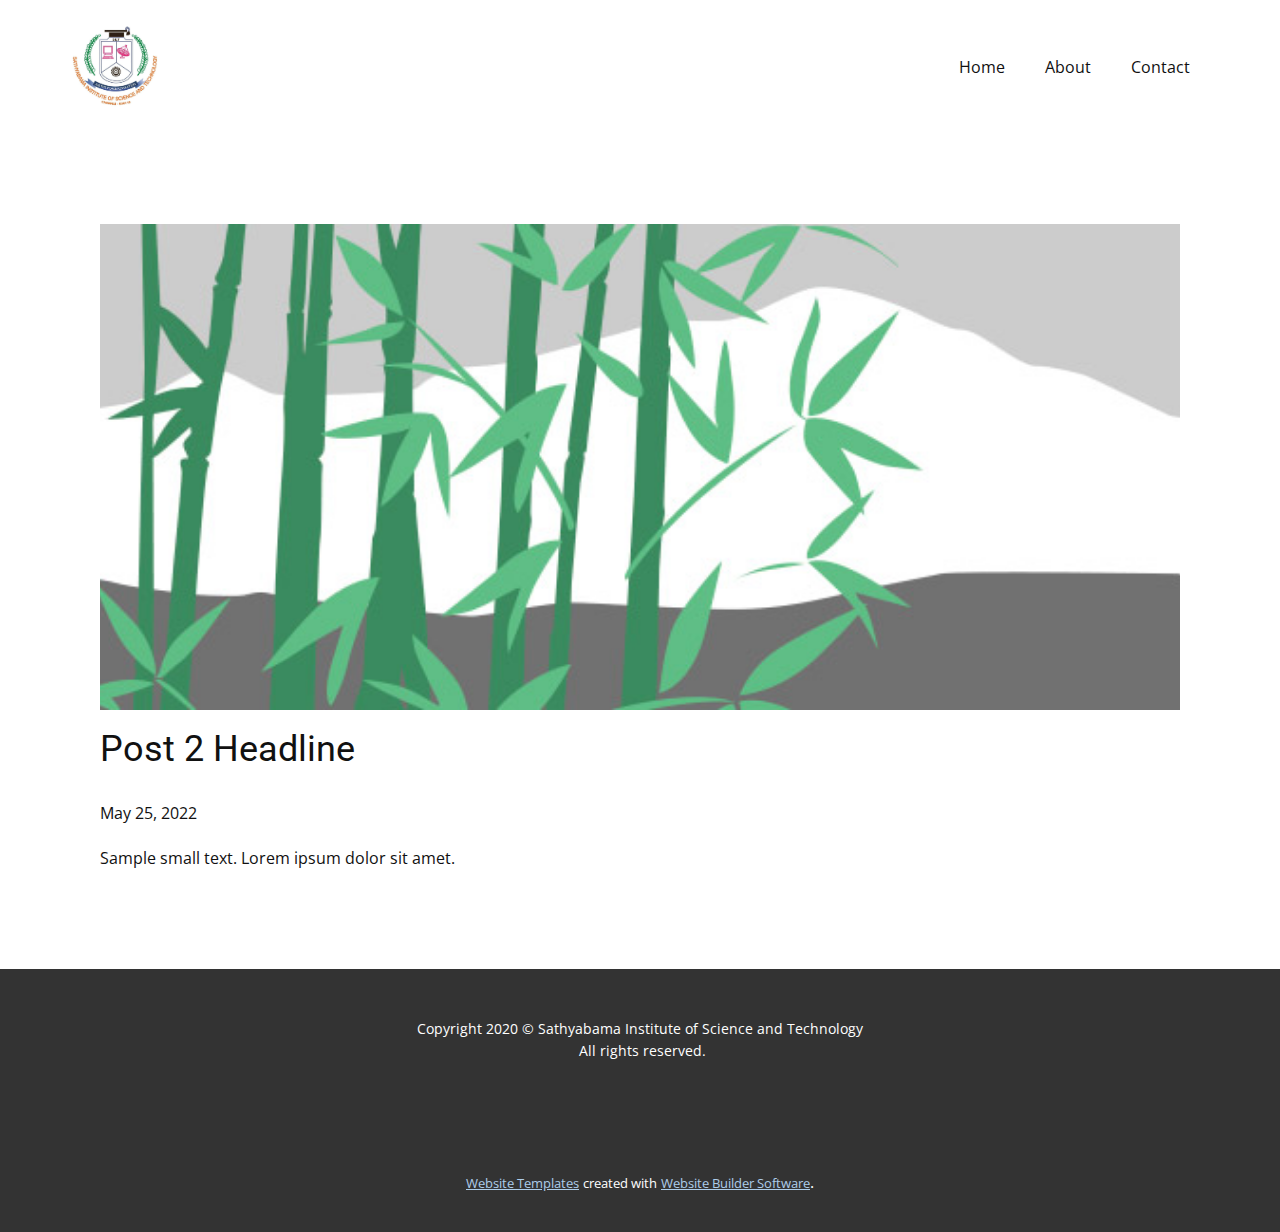
<file: blog/post-1.html>
<!doctype html>
<html style="font-size: 16px;"><head>
    <meta name="viewport" content="width=device-width, initial-scale=1.0">
    <meta charset="utf-8">
    <meta name="keywords" content="Post 1 Headline">
    <meta name="description" content="">
    <title>Post 2 Headline</title>
    <link rel="stylesheet" href="../nicepage.css" media="screen">
<link rel="stylesheet" href="../Post-Template.css" media="screen">
    <script class="u-script" type="text/javascript" src="../jquery.js" defer=""></script>
    <script class="u-script" type="text/javascript" src="../nicepage.js" defer=""></script>
    <meta name="generator" content="Nicepage 4.11.3, nicepage.com">
    <link id="u-theme-google-font" rel="stylesheet" href="https://fonts.googleapis.com/css?family=Roboto:100,100i,300,300i,400,400i,500,500i,700,700i,900,900i|Open+Sans:300,300i,400,400i,500,500i,600,600i,700,700i,800,800i">
    
    
    <script type="application/ld+json">{
		"@context": "http://schema.org",
		"@type": "Organization",
		"name": "",
		"logo": "images/Sathyabamalogozzzz.jpg"
}</script>
    <meta name="theme-color" content="#478ac9">
  </head>
  <body class="u-body u-xl-mode"><header class="u-clearfix u-header u-header" id="sec-a9af"><div class="u-clearfix u-sheet u-sheet-1">
        <a href="https://nicepage.com" class="u-image u-logo u-image-1" data-image-width="919" data-image-height="907">
          <img src="../images/Sathyabamalogozzzz.jpg" class="u-logo-image u-logo-image-1">
        </a>
        <nav class="u-menu u-menu-dropdown u-offcanvas u-menu-1">
          <div class="menu-collapse" style="font-size: 1rem; letter-spacing: 0px;">
            <a class="u-button-style u-custom-left-right-menu-spacing u-custom-padding-bottom u-custom-top-bottom-menu-spacing u-nav-link u-text-active-palette-1-base u-text-hover-palette-2-base" href="#">
              <svg class="u-svg-link" viewBox="0 0 24 24"><use xmlns:xlink="http://www.w3.org/1999/xlink" xlink:href="#menu-hamburger"></use></svg>
              <svg class="u-svg-content" version="1.1" id="menu-hamburger" viewBox="0 0 16 16" x="0px" y="0px" xmlns:xlink="http://www.w3.org/1999/xlink" xmlns="http://www.w3.org/2000/svg"><g><rect y="1" width="16" height="2"></rect><rect y="7" width="16" height="2"></rect><rect y="13" width="16" height="2"></rect>
</g></svg>
            </a>
          </div>
          <div class="u-custom-menu u-nav-container">
            <ul class="u-nav u-unstyled u-nav-1"><li class="u-nav-item"><a class="u-button-style u-nav-link u-text-active-palette-1-base u-text-hover-palette-2-base" href="../Home.html" style="padding: 10px 20px;">Home</a>
</li><li class="u-nav-item"><a class="u-button-style u-nav-link u-text-active-palette-1-base u-text-hover-palette-2-base" href="../Home.html#carousel_df7d" data-page-id="18744446" style="padding: 10px 20px;">About</a>
</li><li class="u-nav-item"><a class="u-button-style u-nav-link u-text-active-palette-1-base u-text-hover-palette-2-base" href="../Home.html#sec-c124" data-page-id="18744446" style="padding: 10px 20px;">Contact</a>
</li></ul>
          </div>
          <div class="u-custom-menu u-nav-container-collapse">
            <div class="u-black u-container-style u-inner-container-layout u-opacity u-opacity-95 u-sidenav">
              <div class="u-inner-container-layout u-sidenav-overflow">
                <div class="u-menu-close"></div>
                <ul class="u-align-center u-nav u-popupmenu-items u-unstyled u-nav-2"><li class="u-nav-item"><a class="u-button-style u-nav-link" href="../Home.html">Home</a>
</li><li class="u-nav-item"><a class="u-button-style u-nav-link" href="../Home.html#carousel_df7d" data-page-id="18744446">About</a>
</li><li class="u-nav-item"><a class="u-button-style u-nav-link" href="../Home.html#sec-c124" data-page-id="18744446">Contact</a>
</li></ul>
              </div>
            </div>
            <div class="u-black u-menu-overlay u-opacity u-opacity-70"></div>
          </div>
        </nav>
      </div></header>
    <section class="u-align-center u-clearfix u-section-1" id="sec-b2d6">
      <div class="u-clearfix u-sheet u-valign-middle-md u-valign-middle-sm u-valign-middle-xs u-sheet-1"><!--post_details--><!--post_details_options_json--><!--{"source":""}--><!--/post_details_options_json--><!--blog_post-->
        <div class="u-container-style u-expanded-width u-post-details u-post-details-1">
          <div class="u-container-layout u-valign-middle u-container-layout-1"><!--blog_post_image-->
            <img alt="" class="u-blog-control u-expanded-width u-image u-image-default u-image-1" src="[data-uri]"><!--/blog_post_image--><!--blog_post_header-->
            <h2 class="u-blog-control u-text u-text-1">Post 2 Headline</h2><!--/blog_post_header--><!--blog_post_metadata-->
            <div class="u-blog-control u-metadata u-metadata-1"><!--blog_post_metadata_date-->
              <span class="u-meta-date u-meta-icon">May 25, 2022</span><!--/blog_post_metadata_date--><!--blog_post_metadata_category-->
              <!--/blog_post_metadata_category--><!--blog_post_metadata_comments-->
              <!--/blog_post_metadata_comments-->
            </div><!--/blog_post_metadata--><!--blog_post_content-->
            <div class="u-align-justify u-blog-control u-post-content u-text u-text-2 fr-view">
  Sample small text. Lorem ipsum dolor sit amet.
  </div><!--/blog_post_content-->
          </div>
        </div><!--/blog_post--><!--/post_details-->
      </div>
    </section>
    
    
    <footer class="u-align-center u-clearfix u-footer u-grey-80 u-footer" id="sec-7534"><div class="u-clearfix u-sheet u-sheet-1">
        <p class="u-small-text u-text u-text-variant u-text-1">Copyright 2020&nbsp;© Sathyabama Institute of Science and Technology<br>&nbsp;All rights reserved.
        </p>
      </div></footer>
    <section class="u-backlink u-clearfix u-grey-80">
      <a class="u-link" href="https://nicepage.com/website-templates" target="_blank">
        <span>Website Templates</span>
      </a>
      <p class="u-text">
        <span>created with</span>
      </p>
      <a class="u-link" href="" target="_blank">
        <span>Website Builder Software</span>
      </a>. 
    </section>
  
</body></html>
</file>
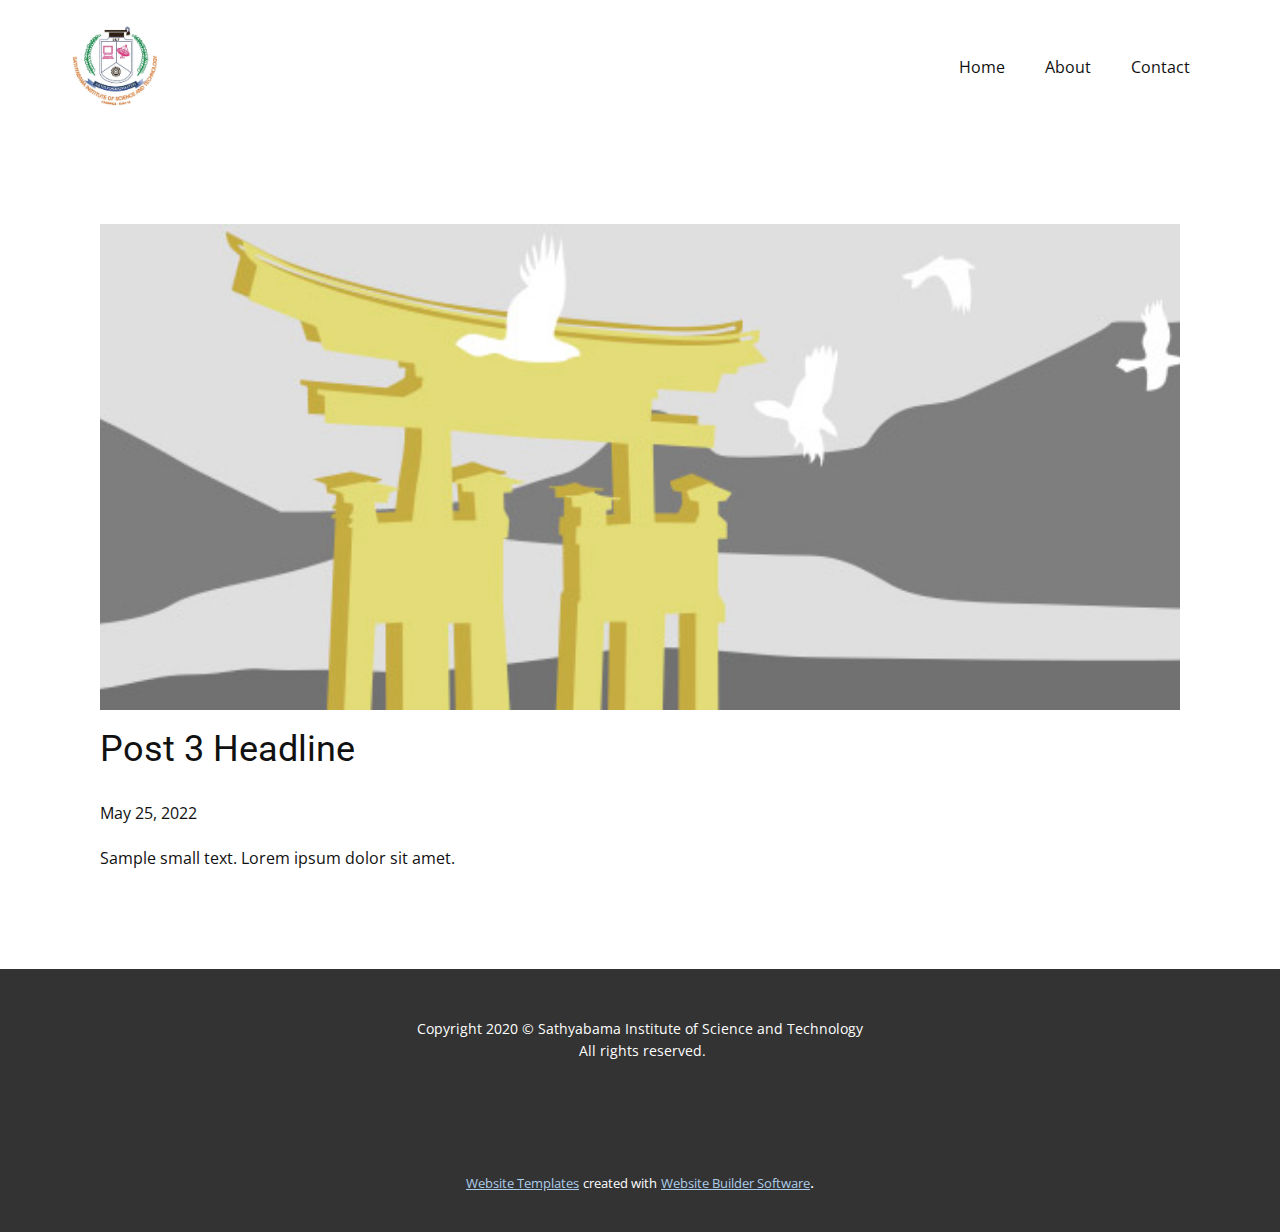
<file: blog/post-2.html>
<!doctype html>
<html style="font-size: 16px;"><head>
    <meta name="viewport" content="width=device-width, initial-scale=1.0">
    <meta charset="utf-8">
    <meta name="keywords" content="Post 1 Headline">
    <meta name="description" content="">
    <title>Post 3 Headline</title>
    <link rel="stylesheet" href="../nicepage.css" media="screen">
<link rel="stylesheet" href="../Post-Template.css" media="screen">
    <script class="u-script" type="text/javascript" src="../jquery.js" defer=""></script>
    <script class="u-script" type="text/javascript" src="../nicepage.js" defer=""></script>
    <meta name="generator" content="Nicepage 4.11.3, nicepage.com">
    <link id="u-theme-google-font" rel="stylesheet" href="https://fonts.googleapis.com/css?family=Roboto:100,100i,300,300i,400,400i,500,500i,700,700i,900,900i|Open+Sans:300,300i,400,400i,500,500i,600,600i,700,700i,800,800i">
    
    
    <script type="application/ld+json">{
		"@context": "http://schema.org",
		"@type": "Organization",
		"name": "",
		"logo": "images/Sathyabamalogozzzz.jpg"
}</script>
    <meta name="theme-color" content="#478ac9">
  </head>
  <body class="u-body u-xl-mode"><header class="u-clearfix u-header u-header" id="sec-a9af"><div class="u-clearfix u-sheet u-sheet-1">
        <a href="https://nicepage.com" class="u-image u-logo u-image-1" data-image-width="919" data-image-height="907">
          <img src="../images/Sathyabamalogozzzz.jpg" class="u-logo-image u-logo-image-1">
        </a>
        <nav class="u-menu u-menu-dropdown u-offcanvas u-menu-1">
          <div class="menu-collapse" style="font-size: 1rem; letter-spacing: 0px;">
            <a class="u-button-style u-custom-left-right-menu-spacing u-custom-padding-bottom u-custom-top-bottom-menu-spacing u-nav-link u-text-active-palette-1-base u-text-hover-palette-2-base" href="#">
              <svg class="u-svg-link" viewBox="0 0 24 24"><use xmlns:xlink="http://www.w3.org/1999/xlink" xlink:href="#menu-hamburger"></use></svg>
              <svg class="u-svg-content" version="1.1" id="menu-hamburger" viewBox="0 0 16 16" x="0px" y="0px" xmlns:xlink="http://www.w3.org/1999/xlink" xmlns="http://www.w3.org/2000/svg"><g><rect y="1" width="16" height="2"></rect><rect y="7" width="16" height="2"></rect><rect y="13" width="16" height="2"></rect>
</g></svg>
            </a>
          </div>
          <div class="u-custom-menu u-nav-container">
            <ul class="u-nav u-unstyled u-nav-1"><li class="u-nav-item"><a class="u-button-style u-nav-link u-text-active-palette-1-base u-text-hover-palette-2-base" href="../Home.html" style="padding: 10px 20px;">Home</a>
</li><li class="u-nav-item"><a class="u-button-style u-nav-link u-text-active-palette-1-base u-text-hover-palette-2-base" href="../Home.html#carousel_df7d" data-page-id="18744446" style="padding: 10px 20px;">About</a>
</li><li class="u-nav-item"><a class="u-button-style u-nav-link u-text-active-palette-1-base u-text-hover-palette-2-base" href="../Home.html#sec-c124" data-page-id="18744446" style="padding: 10px 20px;">Contact</a>
</li></ul>
          </div>
          <div class="u-custom-menu u-nav-container-collapse">
            <div class="u-black u-container-style u-inner-container-layout u-opacity u-opacity-95 u-sidenav">
              <div class="u-inner-container-layout u-sidenav-overflow">
                <div class="u-menu-close"></div>
                <ul class="u-align-center u-nav u-popupmenu-items u-unstyled u-nav-2"><li class="u-nav-item"><a class="u-button-style u-nav-link" href="../Home.html">Home</a>
</li><li class="u-nav-item"><a class="u-button-style u-nav-link" href="../Home.html#carousel_df7d" data-page-id="18744446">About</a>
</li><li class="u-nav-item"><a class="u-button-style u-nav-link" href="../Home.html#sec-c124" data-page-id="18744446">Contact</a>
</li></ul>
              </div>
            </div>
            <div class="u-black u-menu-overlay u-opacity u-opacity-70"></div>
          </div>
        </nav>
      </div></header>
    <section class="u-align-center u-clearfix u-section-1" id="sec-b2d6">
      <div class="u-clearfix u-sheet u-valign-middle-md u-valign-middle-sm u-valign-middle-xs u-sheet-1"><!--post_details--><!--post_details_options_json--><!--{"source":""}--><!--/post_details_options_json--><!--blog_post-->
        <div class="u-container-style u-expanded-width u-post-details u-post-details-1">
          <div class="u-container-layout u-valign-middle u-container-layout-1"><!--blog_post_image-->
            <img alt="" class="u-blog-control u-expanded-width u-image u-image-default u-image-1" src="[data-uri]"><!--/blog_post_image--><!--blog_post_header-->
            <h2 class="u-blog-control u-text u-text-1">Post 3 Headline</h2><!--/blog_post_header--><!--blog_post_metadata-->
            <div class="u-blog-control u-metadata u-metadata-1"><!--blog_post_metadata_date-->
              <span class="u-meta-date u-meta-icon">May 25, 2022</span><!--/blog_post_metadata_date--><!--blog_post_metadata_category-->
              <!--/blog_post_metadata_category--><!--blog_post_metadata_comments-->
              <!--/blog_post_metadata_comments-->
            </div><!--/blog_post_metadata--><!--blog_post_content-->
            <div class="u-align-justify u-blog-control u-post-content u-text u-text-2 fr-view">
  Sample small text. Lorem ipsum dolor sit amet.
  </div><!--/blog_post_content-->
          </div>
        </div><!--/blog_post--><!--/post_details-->
      </div>
    </section>
    
    
    <footer class="u-align-center u-clearfix u-footer u-grey-80 u-footer" id="sec-7534"><div class="u-clearfix u-sheet u-sheet-1">
        <p class="u-small-text u-text u-text-variant u-text-1">Copyright 2020&nbsp;© Sathyabama Institute of Science and Technology<br>&nbsp;All rights reserved.
        </p>
      </div></footer>
    <section class="u-backlink u-clearfix u-grey-80">
      <a class="u-link" href="https://nicepage.com/website-templates" target="_blank">
        <span>Website Templates</span>
      </a>
      <p class="u-text">
        <span>created with</span>
      </p>
      <a class="u-link" href="" target="_blank">
        <span>Website Builder Software</span>
      </a>. 
    </section>
  
</body></html>
</file>
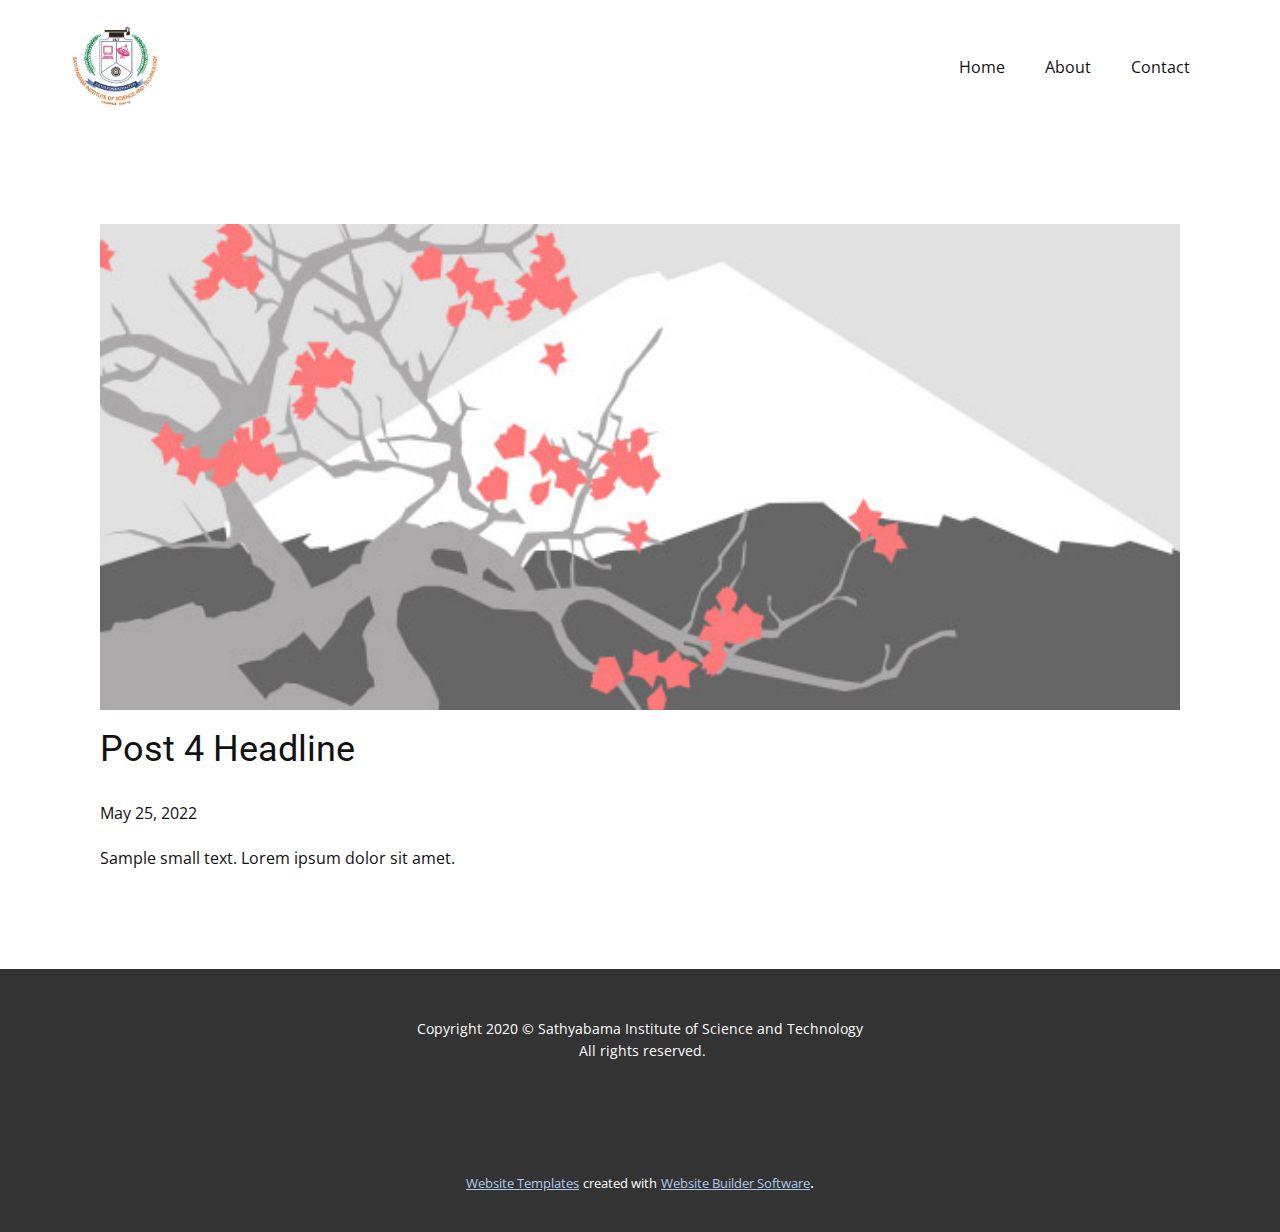
<file: blog/post-3.html>
<!doctype html>
<html style="font-size: 16px;"><head>
    <meta name="viewport" content="width=device-width, initial-scale=1.0">
    <meta charset="utf-8">
    <meta name="keywords" content="Post 1 Headline">
    <meta name="description" content="">
    <title>Post 4 Headline</title>
    <link rel="stylesheet" href="../nicepage.css" media="screen">
<link rel="stylesheet" href="../Post-Template.css" media="screen">
    <script class="u-script" type="text/javascript" src="../jquery.js" defer=""></script>
    <script class="u-script" type="text/javascript" src="../nicepage.js" defer=""></script>
    <meta name="generator" content="Nicepage 4.11.3, nicepage.com">
    <link id="u-theme-google-font" rel="stylesheet" href="https://fonts.googleapis.com/css?family=Roboto:100,100i,300,300i,400,400i,500,500i,700,700i,900,900i|Open+Sans:300,300i,400,400i,500,500i,600,600i,700,700i,800,800i">
    
    
    <script type="application/ld+json">{
		"@context": "http://schema.org",
		"@type": "Organization",
		"name": "",
		"logo": "images/Sathyabamalogozzzz.jpg"
}</script>
    <meta name="theme-color" content="#478ac9">
  </head>
  <body class="u-body u-xl-mode"><header class="u-clearfix u-header u-header" id="sec-a9af"><div class="u-clearfix u-sheet u-sheet-1">
        <a href="https://nicepage.com" class="u-image u-logo u-image-1" data-image-width="919" data-image-height="907">
          <img src="../images/Sathyabamalogozzzz.jpg" class="u-logo-image u-logo-image-1">
        </a>
        <nav class="u-menu u-menu-dropdown u-offcanvas u-menu-1">
          <div class="menu-collapse" style="font-size: 1rem; letter-spacing: 0px;">
            <a class="u-button-style u-custom-left-right-menu-spacing u-custom-padding-bottom u-custom-top-bottom-menu-spacing u-nav-link u-text-active-palette-1-base u-text-hover-palette-2-base" href="#">
              <svg class="u-svg-link" viewBox="0 0 24 24"><use xmlns:xlink="http://www.w3.org/1999/xlink" xlink:href="#menu-hamburger"></use></svg>
              <svg class="u-svg-content" version="1.1" id="menu-hamburger" viewBox="0 0 16 16" x="0px" y="0px" xmlns:xlink="http://www.w3.org/1999/xlink" xmlns="http://www.w3.org/2000/svg"><g><rect y="1" width="16" height="2"></rect><rect y="7" width="16" height="2"></rect><rect y="13" width="16" height="2"></rect>
</g></svg>
            </a>
          </div>
          <div class="u-custom-menu u-nav-container">
            <ul class="u-nav u-unstyled u-nav-1"><li class="u-nav-item"><a class="u-button-style u-nav-link u-text-active-palette-1-base u-text-hover-palette-2-base" href="../Home.html" style="padding: 10px 20px;">Home</a>
</li><li class="u-nav-item"><a class="u-button-style u-nav-link u-text-active-palette-1-base u-text-hover-palette-2-base" href="../Home.html#carousel_df7d" data-page-id="18744446" style="padding: 10px 20px;">About</a>
</li><li class="u-nav-item"><a class="u-button-style u-nav-link u-text-active-palette-1-base u-text-hover-palette-2-base" href="../Home.html#sec-c124" data-page-id="18744446" style="padding: 10px 20px;">Contact</a>
</li></ul>
          </div>
          <div class="u-custom-menu u-nav-container-collapse">
            <div class="u-black u-container-style u-inner-container-layout u-opacity u-opacity-95 u-sidenav">
              <div class="u-inner-container-layout u-sidenav-overflow">
                <div class="u-menu-close"></div>
                <ul class="u-align-center u-nav u-popupmenu-items u-unstyled u-nav-2"><li class="u-nav-item"><a class="u-button-style u-nav-link" href="../Home.html">Home</a>
</li><li class="u-nav-item"><a class="u-button-style u-nav-link" href="../Home.html#carousel_df7d" data-page-id="18744446">About</a>
</li><li class="u-nav-item"><a class="u-button-style u-nav-link" href="../Home.html#sec-c124" data-page-id="18744446">Contact</a>
</li></ul>
              </div>
            </div>
            <div class="u-black u-menu-overlay u-opacity u-opacity-70"></div>
          </div>
        </nav>
      </div></header>
    <section class="u-align-center u-clearfix u-section-1" id="sec-b2d6">
      <div class="u-clearfix u-sheet u-valign-middle-md u-valign-middle-sm u-valign-middle-xs u-sheet-1"><!--post_details--><!--post_details_options_json--><!--{"source":""}--><!--/post_details_options_json--><!--blog_post-->
        <div class="u-container-style u-expanded-width u-post-details u-post-details-1">
          <div class="u-container-layout u-valign-middle u-container-layout-1"><!--blog_post_image-->
            <img alt="" class="u-blog-control u-expanded-width u-image u-image-default u-image-1" src="[data-uri]"><!--/blog_post_image--><!--blog_post_header-->
            <h2 class="u-blog-control u-text u-text-1">Post 4 Headline</h2><!--/blog_post_header--><!--blog_post_metadata-->
            <div class="u-blog-control u-metadata u-metadata-1"><!--blog_post_metadata_date-->
              <span class="u-meta-date u-meta-icon">May 25, 2022</span><!--/blog_post_metadata_date--><!--blog_post_metadata_category-->
              <!--/blog_post_metadata_category--><!--blog_post_metadata_comments-->
              <!--/blog_post_metadata_comments-->
            </div><!--/blog_post_metadata--><!--blog_post_content-->
            <div class="u-align-justify u-blog-control u-post-content u-text u-text-2 fr-view">
  Sample small text. Lorem ipsum dolor sit amet.
  </div><!--/blog_post_content-->
          </div>
        </div><!--/blog_post--><!--/post_details-->
      </div>
    </section>
    
    
    <footer class="u-align-center u-clearfix u-footer u-grey-80 u-footer" id="sec-7534"><div class="u-clearfix u-sheet u-sheet-1">
        <p class="u-small-text u-text u-text-variant u-text-1">Copyright 2020&nbsp;© Sathyabama Institute of Science and Technology<br>&nbsp;All rights reserved.
        </p>
      </div></footer>
    <section class="u-backlink u-clearfix u-grey-80">
      <a class="u-link" href="https://nicepage.com/website-templates" target="_blank">
        <span>Website Templates</span>
      </a>
      <p class="u-text">
        <span>created with</span>
      </p>
      <a class="u-link" href="" target="_blank">
        <span>Website Builder Software</span>
      </a>. 
    </section>
  
</body></html>
</file>
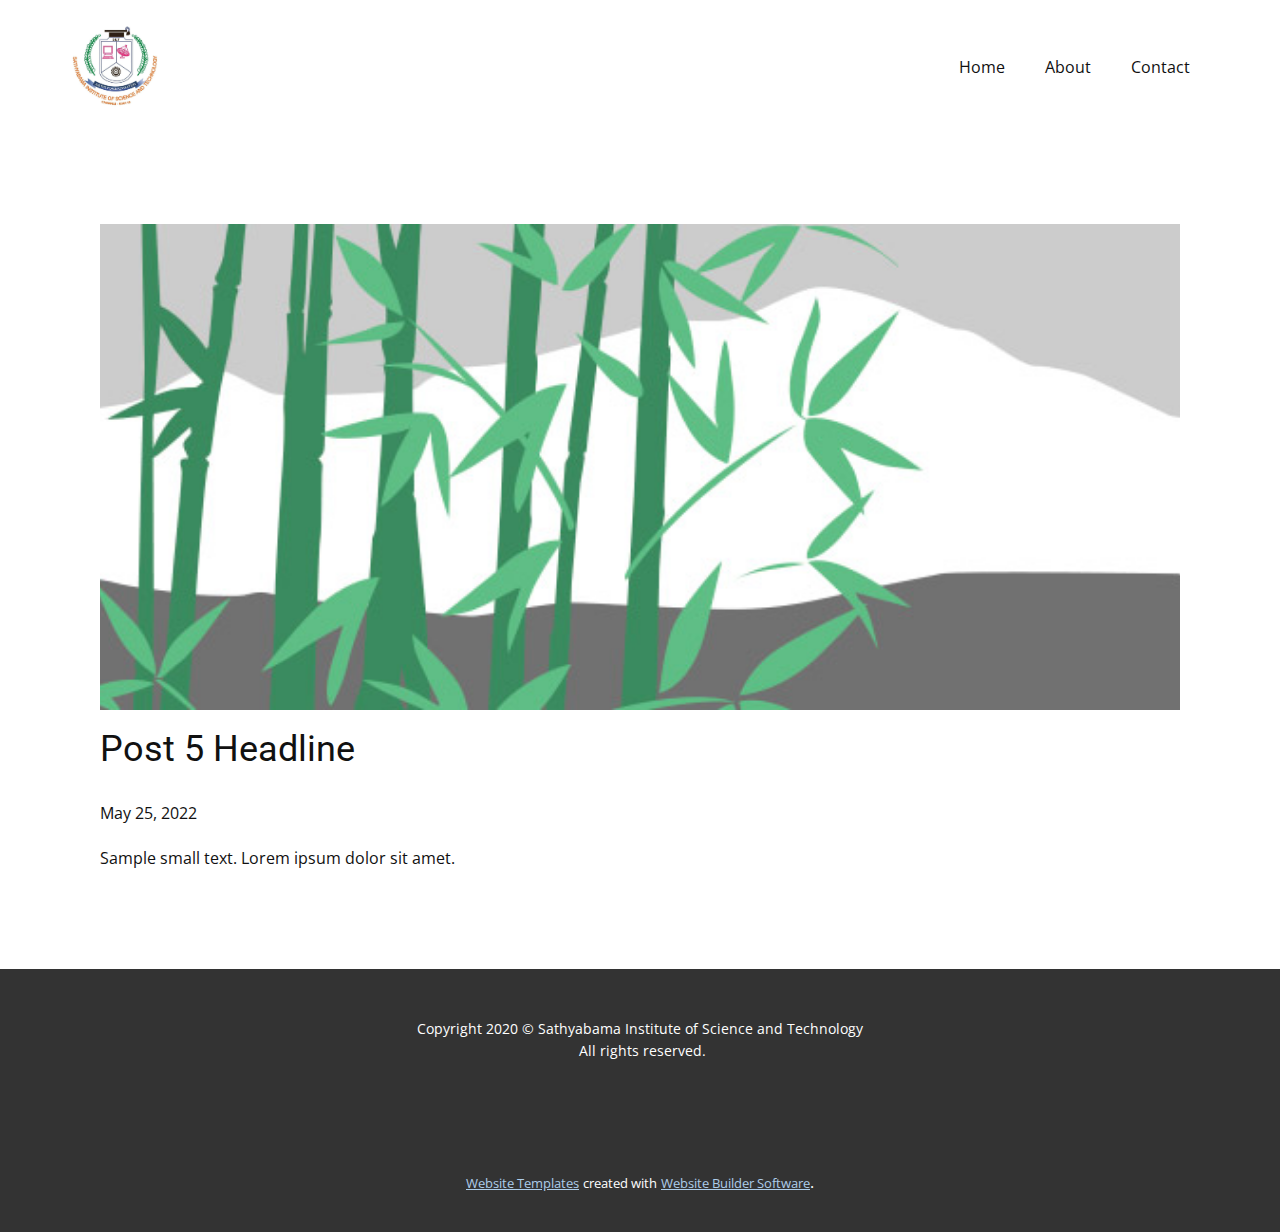
<file: blog/post-4.html>
<!doctype html>
<html style="font-size: 16px;"><head>
    <meta name="viewport" content="width=device-width, initial-scale=1.0">
    <meta charset="utf-8">
    <meta name="keywords" content="Post 1 Headline">
    <meta name="description" content="">
    <title>Post 5 Headline</title>
    <link rel="stylesheet" href="../nicepage.css" media="screen">
<link rel="stylesheet" href="../Post-Template.css" media="screen">
    <script class="u-script" type="text/javascript" src="../jquery.js" defer=""></script>
    <script class="u-script" type="text/javascript" src="../nicepage.js" defer=""></script>
    <meta name="generator" content="Nicepage 4.11.3, nicepage.com">
    <link id="u-theme-google-font" rel="stylesheet" href="https://fonts.googleapis.com/css?family=Roboto:100,100i,300,300i,400,400i,500,500i,700,700i,900,900i|Open+Sans:300,300i,400,400i,500,500i,600,600i,700,700i,800,800i">
    
    
    <script type="application/ld+json">{
		"@context": "http://schema.org",
		"@type": "Organization",
		"name": "",
		"logo": "images/Sathyabamalogozzzz.jpg"
}</script>
    <meta name="theme-color" content="#478ac9">
  </head>
  <body class="u-body u-xl-mode"><header class="u-clearfix u-header u-header" id="sec-a9af"><div class="u-clearfix u-sheet u-sheet-1">
        <a href="https://nicepage.com" class="u-image u-logo u-image-1" data-image-width="919" data-image-height="907">
          <img src="../images/Sathyabamalogozzzz.jpg" class="u-logo-image u-logo-image-1">
        </a>
        <nav class="u-menu u-menu-dropdown u-offcanvas u-menu-1">
          <div class="menu-collapse" style="font-size: 1rem; letter-spacing: 0px;">
            <a class="u-button-style u-custom-left-right-menu-spacing u-custom-padding-bottom u-custom-top-bottom-menu-spacing u-nav-link u-text-active-palette-1-base u-text-hover-palette-2-base" href="#">
              <svg class="u-svg-link" viewBox="0 0 24 24"><use xmlns:xlink="http://www.w3.org/1999/xlink" xlink:href="#menu-hamburger"></use></svg>
              <svg class="u-svg-content" version="1.1" id="menu-hamburger" viewBox="0 0 16 16" x="0px" y="0px" xmlns:xlink="http://www.w3.org/1999/xlink" xmlns="http://www.w3.org/2000/svg"><g><rect y="1" width="16" height="2"></rect><rect y="7" width="16" height="2"></rect><rect y="13" width="16" height="2"></rect>
</g></svg>
            </a>
          </div>
          <div class="u-custom-menu u-nav-container">
            <ul class="u-nav u-unstyled u-nav-1"><li class="u-nav-item"><a class="u-button-style u-nav-link u-text-active-palette-1-base u-text-hover-palette-2-base" href="../Home.html" style="padding: 10px 20px;">Home</a>
</li><li class="u-nav-item"><a class="u-button-style u-nav-link u-text-active-palette-1-base u-text-hover-palette-2-base" href="../Home.html#carousel_df7d" data-page-id="18744446" style="padding: 10px 20px;">About</a>
</li><li class="u-nav-item"><a class="u-button-style u-nav-link u-text-active-palette-1-base u-text-hover-palette-2-base" href="../Home.html#sec-c124" data-page-id="18744446" style="padding: 10px 20px;">Contact</a>
</li></ul>
          </div>
          <div class="u-custom-menu u-nav-container-collapse">
            <div class="u-black u-container-style u-inner-container-layout u-opacity u-opacity-95 u-sidenav">
              <div class="u-inner-container-layout u-sidenav-overflow">
                <div class="u-menu-close"></div>
                <ul class="u-align-center u-nav u-popupmenu-items u-unstyled u-nav-2"><li class="u-nav-item"><a class="u-button-style u-nav-link" href="../Home.html">Home</a>
</li><li class="u-nav-item"><a class="u-button-style u-nav-link" href="../Home.html#carousel_df7d" data-page-id="18744446">About</a>
</li><li class="u-nav-item"><a class="u-button-style u-nav-link" href="../Home.html#sec-c124" data-page-id="18744446">Contact</a>
</li></ul>
              </div>
            </div>
            <div class="u-black u-menu-overlay u-opacity u-opacity-70"></div>
          </div>
        </nav>
      </div></header>
    <section class="u-align-center u-clearfix u-section-1" id="sec-b2d6">
      <div class="u-clearfix u-sheet u-valign-middle-md u-valign-middle-sm u-valign-middle-xs u-sheet-1"><!--post_details--><!--post_details_options_json--><!--{"source":""}--><!--/post_details_options_json--><!--blog_post-->
        <div class="u-container-style u-expanded-width u-post-details u-post-details-1">
          <div class="u-container-layout u-valign-middle u-container-layout-1"><!--blog_post_image-->
            <img alt="" class="u-blog-control u-expanded-width u-image u-image-default u-image-1" src="[data-uri]"><!--/blog_post_image--><!--blog_post_header-->
            <h2 class="u-blog-control u-text u-text-1">Post 5 Headline</h2><!--/blog_post_header--><!--blog_post_metadata-->
            <div class="u-blog-control u-metadata u-metadata-1"><!--blog_post_metadata_date-->
              <span class="u-meta-date u-meta-icon">May 25, 2022</span><!--/blog_post_metadata_date--><!--blog_post_metadata_category-->
              <!--/blog_post_metadata_category--><!--blog_post_metadata_comments-->
              <!--/blog_post_metadata_comments-->
            </div><!--/blog_post_metadata--><!--blog_post_content-->
            <div class="u-align-justify u-blog-control u-post-content u-text u-text-2 fr-view">
  Sample small text. Lorem ipsum dolor sit amet.
  </div><!--/blog_post_content-->
          </div>
        </div><!--/blog_post--><!--/post_details-->
      </div>
    </section>
    
    
    <footer class="u-align-center u-clearfix u-footer u-grey-80 u-footer" id="sec-7534"><div class="u-clearfix u-sheet u-sheet-1">
        <p class="u-small-text u-text u-text-variant u-text-1">Copyright 2020&nbsp;© Sathyabama Institute of Science and Technology<br>&nbsp;All rights reserved.
        </p>
      </div></footer>
    <section class="u-backlink u-clearfix u-grey-80">
      <a class="u-link" href="https://nicepage.com/website-templates" target="_blank">
        <span>Website Templates</span>
      </a>
      <p class="u-text">
        <span>created with</span>
      </p>
      <a class="u-link" href="" target="_blank">
        <span>Website Builder Software</span>
      </a>. 
    </section>
  
</body></html>
</file>
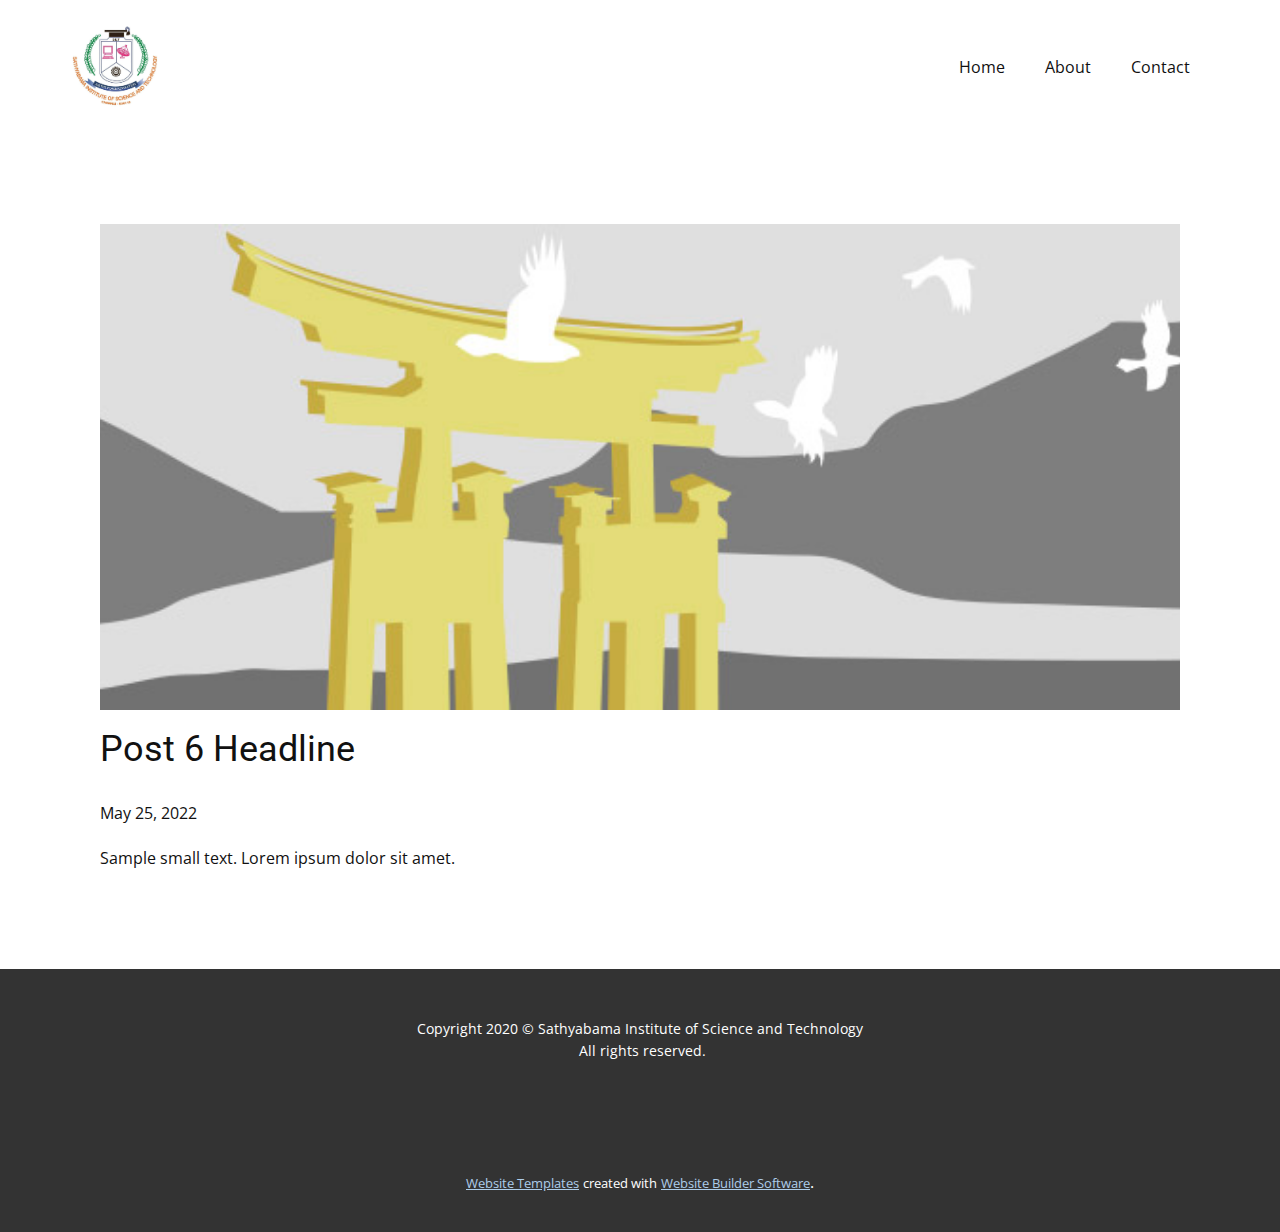
<file: blog/post-5.html>
<!doctype html>
<html style="font-size: 16px;"><head>
    <meta name="viewport" content="width=device-width, initial-scale=1.0">
    <meta charset="utf-8">
    <meta name="keywords" content="Post 1 Headline">
    <meta name="description" content="">
    <title>Post 6 Headline</title>
    <link rel="stylesheet" href="../nicepage.css" media="screen">
<link rel="stylesheet" href="../Post-Template.css" media="screen">
    <script class="u-script" type="text/javascript" src="../jquery.js" defer=""></script>
    <script class="u-script" type="text/javascript" src="../nicepage.js" defer=""></script>
    <meta name="generator" content="Nicepage 4.11.3, nicepage.com">
    <link id="u-theme-google-font" rel="stylesheet" href="https://fonts.googleapis.com/css?family=Roboto:100,100i,300,300i,400,400i,500,500i,700,700i,900,900i|Open+Sans:300,300i,400,400i,500,500i,600,600i,700,700i,800,800i">
    
    
    <script type="application/ld+json">{
		"@context": "http://schema.org",
		"@type": "Organization",
		"name": "",
		"logo": "images/Sathyabamalogozzzz.jpg"
}</script>
    <meta name="theme-color" content="#478ac9">
  </head>
  <body class="u-body u-xl-mode"><header class="u-clearfix u-header u-header" id="sec-a9af"><div class="u-clearfix u-sheet u-sheet-1">
        <a href="https://nicepage.com" class="u-image u-logo u-image-1" data-image-width="919" data-image-height="907">
          <img src="../images/Sathyabamalogozzzz.jpg" class="u-logo-image u-logo-image-1">
        </a>
        <nav class="u-menu u-menu-dropdown u-offcanvas u-menu-1">
          <div class="menu-collapse" style="font-size: 1rem; letter-spacing: 0px;">
            <a class="u-button-style u-custom-left-right-menu-spacing u-custom-padding-bottom u-custom-top-bottom-menu-spacing u-nav-link u-text-active-palette-1-base u-text-hover-palette-2-base" href="#">
              <svg class="u-svg-link" viewBox="0 0 24 24"><use xmlns:xlink="http://www.w3.org/1999/xlink" xlink:href="#menu-hamburger"></use></svg>
              <svg class="u-svg-content" version="1.1" id="menu-hamburger" viewBox="0 0 16 16" x="0px" y="0px" xmlns:xlink="http://www.w3.org/1999/xlink" xmlns="http://www.w3.org/2000/svg"><g><rect y="1" width="16" height="2"></rect><rect y="7" width="16" height="2"></rect><rect y="13" width="16" height="2"></rect>
</g></svg>
            </a>
          </div>
          <div class="u-custom-menu u-nav-container">
            <ul class="u-nav u-unstyled u-nav-1"><li class="u-nav-item"><a class="u-button-style u-nav-link u-text-active-palette-1-base u-text-hover-palette-2-base" href="../Home.html" style="padding: 10px 20px;">Home</a>
</li><li class="u-nav-item"><a class="u-button-style u-nav-link u-text-active-palette-1-base u-text-hover-palette-2-base" href="../Home.html#carousel_df7d" data-page-id="18744446" style="padding: 10px 20px;">About</a>
</li><li class="u-nav-item"><a class="u-button-style u-nav-link u-text-active-palette-1-base u-text-hover-palette-2-base" href="../Home.html#sec-c124" data-page-id="18744446" style="padding: 10px 20px;">Contact</a>
</li></ul>
          </div>
          <div class="u-custom-menu u-nav-container-collapse">
            <div class="u-black u-container-style u-inner-container-layout u-opacity u-opacity-95 u-sidenav">
              <div class="u-inner-container-layout u-sidenav-overflow">
                <div class="u-menu-close"></div>
                <ul class="u-align-center u-nav u-popupmenu-items u-unstyled u-nav-2"><li class="u-nav-item"><a class="u-button-style u-nav-link" href="../Home.html">Home</a>
</li><li class="u-nav-item"><a class="u-button-style u-nav-link" href="../Home.html#carousel_df7d" data-page-id="18744446">About</a>
</li><li class="u-nav-item"><a class="u-button-style u-nav-link" href="../Home.html#sec-c124" data-page-id="18744446">Contact</a>
</li></ul>
              </div>
            </div>
            <div class="u-black u-menu-overlay u-opacity u-opacity-70"></div>
          </div>
        </nav>
      </div></header>
    <section class="u-align-center u-clearfix u-section-1" id="sec-b2d6">
      <div class="u-clearfix u-sheet u-valign-middle-md u-valign-middle-sm u-valign-middle-xs u-sheet-1"><!--post_details--><!--post_details_options_json--><!--{"source":""}--><!--/post_details_options_json--><!--blog_post-->
        <div class="u-container-style u-expanded-width u-post-details u-post-details-1">
          <div class="u-container-layout u-valign-middle u-container-layout-1"><!--blog_post_image-->
            <img alt="" class="u-blog-control u-expanded-width u-image u-image-default u-image-1" src="[data-uri]"><!--/blog_post_image--><!--blog_post_header-->
            <h2 class="u-blog-control u-text u-text-1">Post 6 Headline</h2><!--/blog_post_header--><!--blog_post_metadata-->
            <div class="u-blog-control u-metadata u-metadata-1"><!--blog_post_metadata_date-->
              <span class="u-meta-date u-meta-icon">May 25, 2022</span><!--/blog_post_metadata_date--><!--blog_post_metadata_category-->
              <!--/blog_post_metadata_category--><!--blog_post_metadata_comments-->
              <!--/blog_post_metadata_comments-->
            </div><!--/blog_post_metadata--><!--blog_post_content-->
            <div class="u-align-justify u-blog-control u-post-content u-text u-text-2 fr-view">
  Sample small text. Lorem ipsum dolor sit amet.
  </div><!--/blog_post_content-->
          </div>
        </div><!--/blog_post--><!--/post_details-->
      </div>
    </section>
    
    
    <footer class="u-align-center u-clearfix u-footer u-grey-80 u-footer" id="sec-7534"><div class="u-clearfix u-sheet u-sheet-1">
        <p class="u-small-text u-text u-text-variant u-text-1">Copyright 2020&nbsp;© Sathyabama Institute of Science and Technology<br>&nbsp;All rights reserved.
        </p>
      </div></footer>
    <section class="u-backlink u-clearfix u-grey-80">
      <a class="u-link" href="https://nicepage.com/website-templates" target="_blank">
        <span>Website Templates</span>
      </a>
      <p class="u-text">
        <span>created with</span>
      </p>
      <a class="u-link" href="" target="_blank">
        <span>Website Builder Software</span>
      </a>. 
    </section>
  
</body></html>
</file>
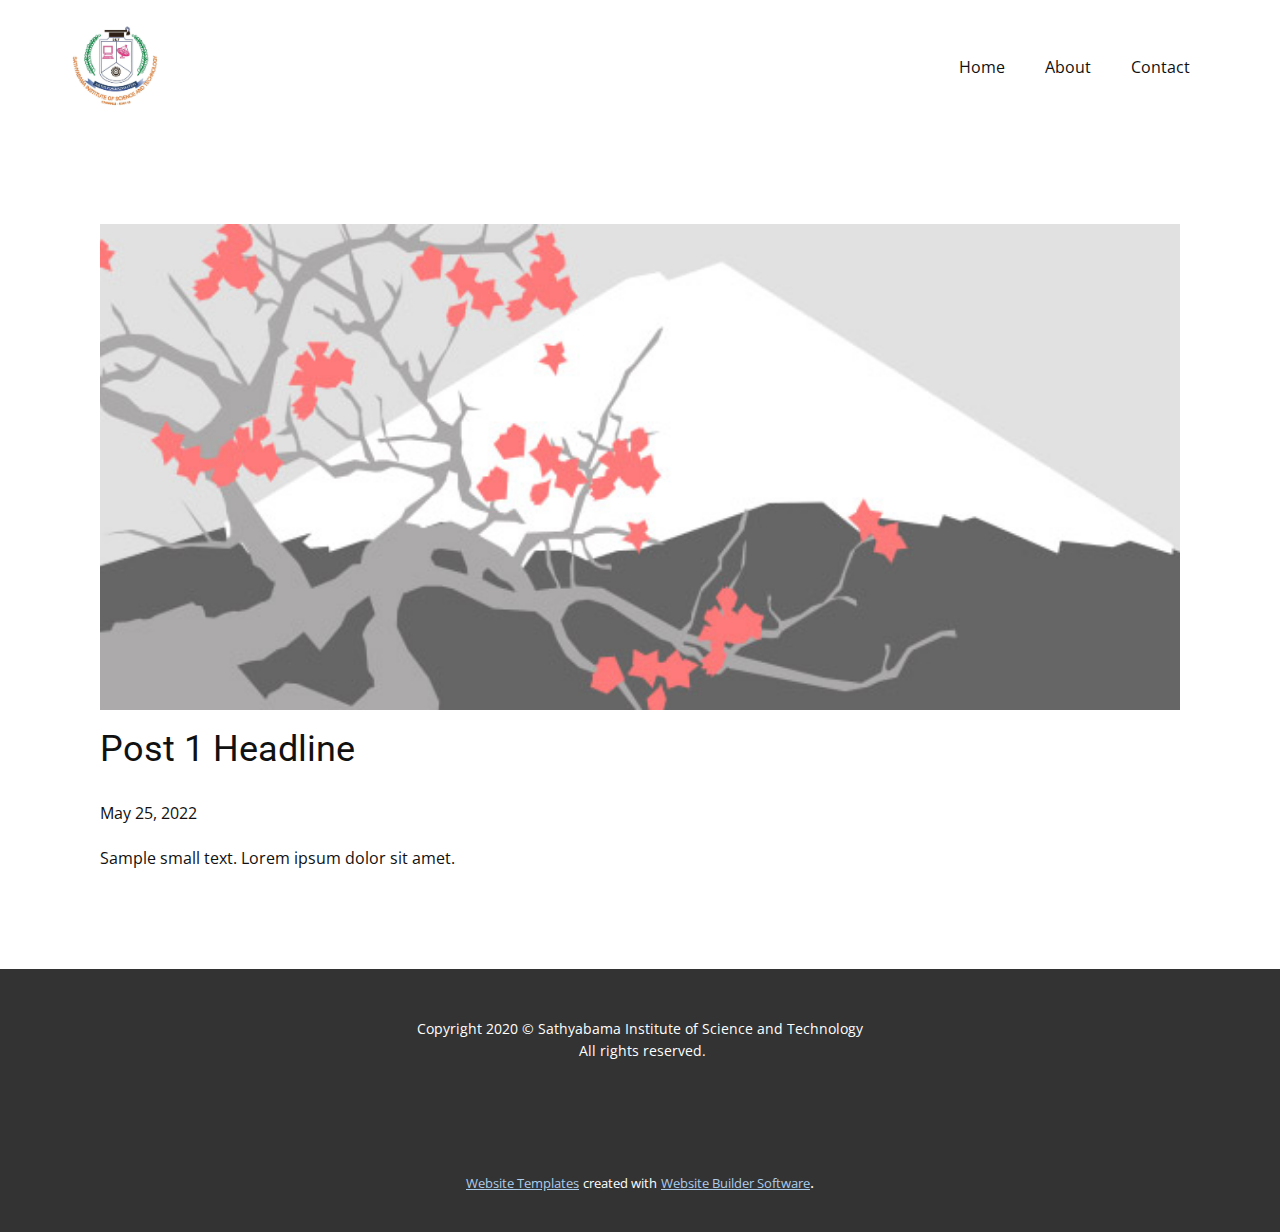
<file: blog/post.html>
<!doctype html>
<html style="font-size: 16px;"><head>
    <meta name="viewport" content="width=device-width, initial-scale=1.0">
    <meta charset="utf-8">
    <meta name="keywords" content="Post 1 Headline">
    <meta name="description" content="">
    <title>Post 1 Headline</title>
    <link rel="stylesheet" href="../nicepage.css" media="screen">
<link rel="stylesheet" href="../Post-Template.css" media="screen">
    <script class="u-script" type="text/javascript" src="../jquery.js" defer=""></script>
    <script class="u-script" type="text/javascript" src="../nicepage.js" defer=""></script>
    <meta name="generator" content="Nicepage 4.11.3, nicepage.com">
    <link id="u-theme-google-font" rel="stylesheet" href="https://fonts.googleapis.com/css?family=Roboto:100,100i,300,300i,400,400i,500,500i,700,700i,900,900i|Open+Sans:300,300i,400,400i,500,500i,600,600i,700,700i,800,800i">
    
    
    <script type="application/ld+json">{
		"@context": "http://schema.org",
		"@type": "Organization",
		"name": "",
		"logo": "images/Sathyabamalogozzzz.jpg"
}</script>
    <meta name="theme-color" content="#478ac9">
  </head>
  <body class="u-body u-xl-mode"><header class="u-clearfix u-header u-header" id="sec-a9af"><div class="u-clearfix u-sheet u-sheet-1">
        <a href="https://nicepage.com" class="u-image u-logo u-image-1" data-image-width="919" data-image-height="907">
          <img src="../images/Sathyabamalogozzzz.jpg" class="u-logo-image u-logo-image-1">
        </a>
        <nav class="u-menu u-menu-dropdown u-offcanvas u-menu-1">
          <div class="menu-collapse" style="font-size: 1rem; letter-spacing: 0px;">
            <a class="u-button-style u-custom-left-right-menu-spacing u-custom-padding-bottom u-custom-top-bottom-menu-spacing u-nav-link u-text-active-palette-1-base u-text-hover-palette-2-base" href="#">
              <svg class="u-svg-link" viewBox="0 0 24 24"><use xmlns:xlink="http://www.w3.org/1999/xlink" xlink:href="#menu-hamburger"></use></svg>
              <svg class="u-svg-content" version="1.1" id="menu-hamburger" viewBox="0 0 16 16" x="0px" y="0px" xmlns:xlink="http://www.w3.org/1999/xlink" xmlns="http://www.w3.org/2000/svg"><g><rect y="1" width="16" height="2"></rect><rect y="7" width="16" height="2"></rect><rect y="13" width="16" height="2"></rect>
</g></svg>
            </a>
          </div>
          <div class="u-custom-menu u-nav-container">
            <ul class="u-nav u-unstyled u-nav-1"><li class="u-nav-item"><a class="u-button-style u-nav-link u-text-active-palette-1-base u-text-hover-palette-2-base" href="../Home.html" style="padding: 10px 20px;">Home</a>
</li><li class="u-nav-item"><a class="u-button-style u-nav-link u-text-active-palette-1-base u-text-hover-palette-2-base" href="../Home.html#carousel_df7d" data-page-id="18744446" style="padding: 10px 20px;">About</a>
</li><li class="u-nav-item"><a class="u-button-style u-nav-link u-text-active-palette-1-base u-text-hover-palette-2-base" href="../Home.html#sec-c124" data-page-id="18744446" style="padding: 10px 20px;">Contact</a>
</li></ul>
          </div>
          <div class="u-custom-menu u-nav-container-collapse">
            <div class="u-black u-container-style u-inner-container-layout u-opacity u-opacity-95 u-sidenav">
              <div class="u-inner-container-layout u-sidenav-overflow">
                <div class="u-menu-close"></div>
                <ul class="u-align-center u-nav u-popupmenu-items u-unstyled u-nav-2"><li class="u-nav-item"><a class="u-button-style u-nav-link" href="../Home.html">Home</a>
</li><li class="u-nav-item"><a class="u-button-style u-nav-link" href="../Home.html#carousel_df7d" data-page-id="18744446">About</a>
</li><li class="u-nav-item"><a class="u-button-style u-nav-link" href="../Home.html#sec-c124" data-page-id="18744446">Contact</a>
</li></ul>
              </div>
            </div>
            <div class="u-black u-menu-overlay u-opacity u-opacity-70"></div>
          </div>
        </nav>
      </div></header>
    <section class="u-align-center u-clearfix u-section-1" id="sec-b2d6">
      <div class="u-clearfix u-sheet u-valign-middle-md u-valign-middle-sm u-valign-middle-xs u-sheet-1"><!--post_details--><!--post_details_options_json--><!--{"source":""}--><!--/post_details_options_json--><!--blog_post-->
        <div class="u-container-style u-expanded-width u-post-details u-post-details-1">
          <div class="u-container-layout u-valign-middle u-container-layout-1"><!--blog_post_image-->
            <img alt="" class="u-blog-control u-expanded-width u-image u-image-default u-image-1" src="[data-uri]"><!--/blog_post_image--><!--blog_post_header-->
            <h2 class="u-blog-control u-text u-text-1">Post 1 Headline</h2><!--/blog_post_header--><!--blog_post_metadata-->
            <div class="u-blog-control u-metadata u-metadata-1"><!--blog_post_metadata_date-->
              <span class="u-meta-date u-meta-icon">May 25, 2022</span><!--/blog_post_metadata_date--><!--blog_post_metadata_category-->
              <!--/blog_post_metadata_category--><!--blog_post_metadata_comments-->
              <!--/blog_post_metadata_comments-->
            </div><!--/blog_post_metadata--><!--blog_post_content-->
            <div class="u-align-justify u-blog-control u-post-content u-text u-text-2 fr-view">
  Sample small text. Lorem ipsum dolor sit amet.
  </div><!--/blog_post_content-->
          </div>
        </div><!--/blog_post--><!--/post_details-->
      </div>
    </section>
    
    
    <footer class="u-align-center u-clearfix u-footer u-grey-80 u-footer" id="sec-7534"><div class="u-clearfix u-sheet u-sheet-1">
        <p class="u-small-text u-text u-text-variant u-text-1">Copyright 2020&nbsp;© Sathyabama Institute of Science and Technology<br>&nbsp;All rights reserved.
        </p>
      </div></footer>
    <section class="u-backlink u-clearfix u-grey-80">
      <a class="u-link" href="https://nicepage.com/website-templates" target="_blank">
        <span>Website Templates</span>
      </a>
      <p class="u-text">
        <span>created with</span>
      </p>
      <a class="u-link" href="" target="_blank">
        <span>Website Builder Software</span>
      </a>. 
    </section>
  
</body></html>
</file>
